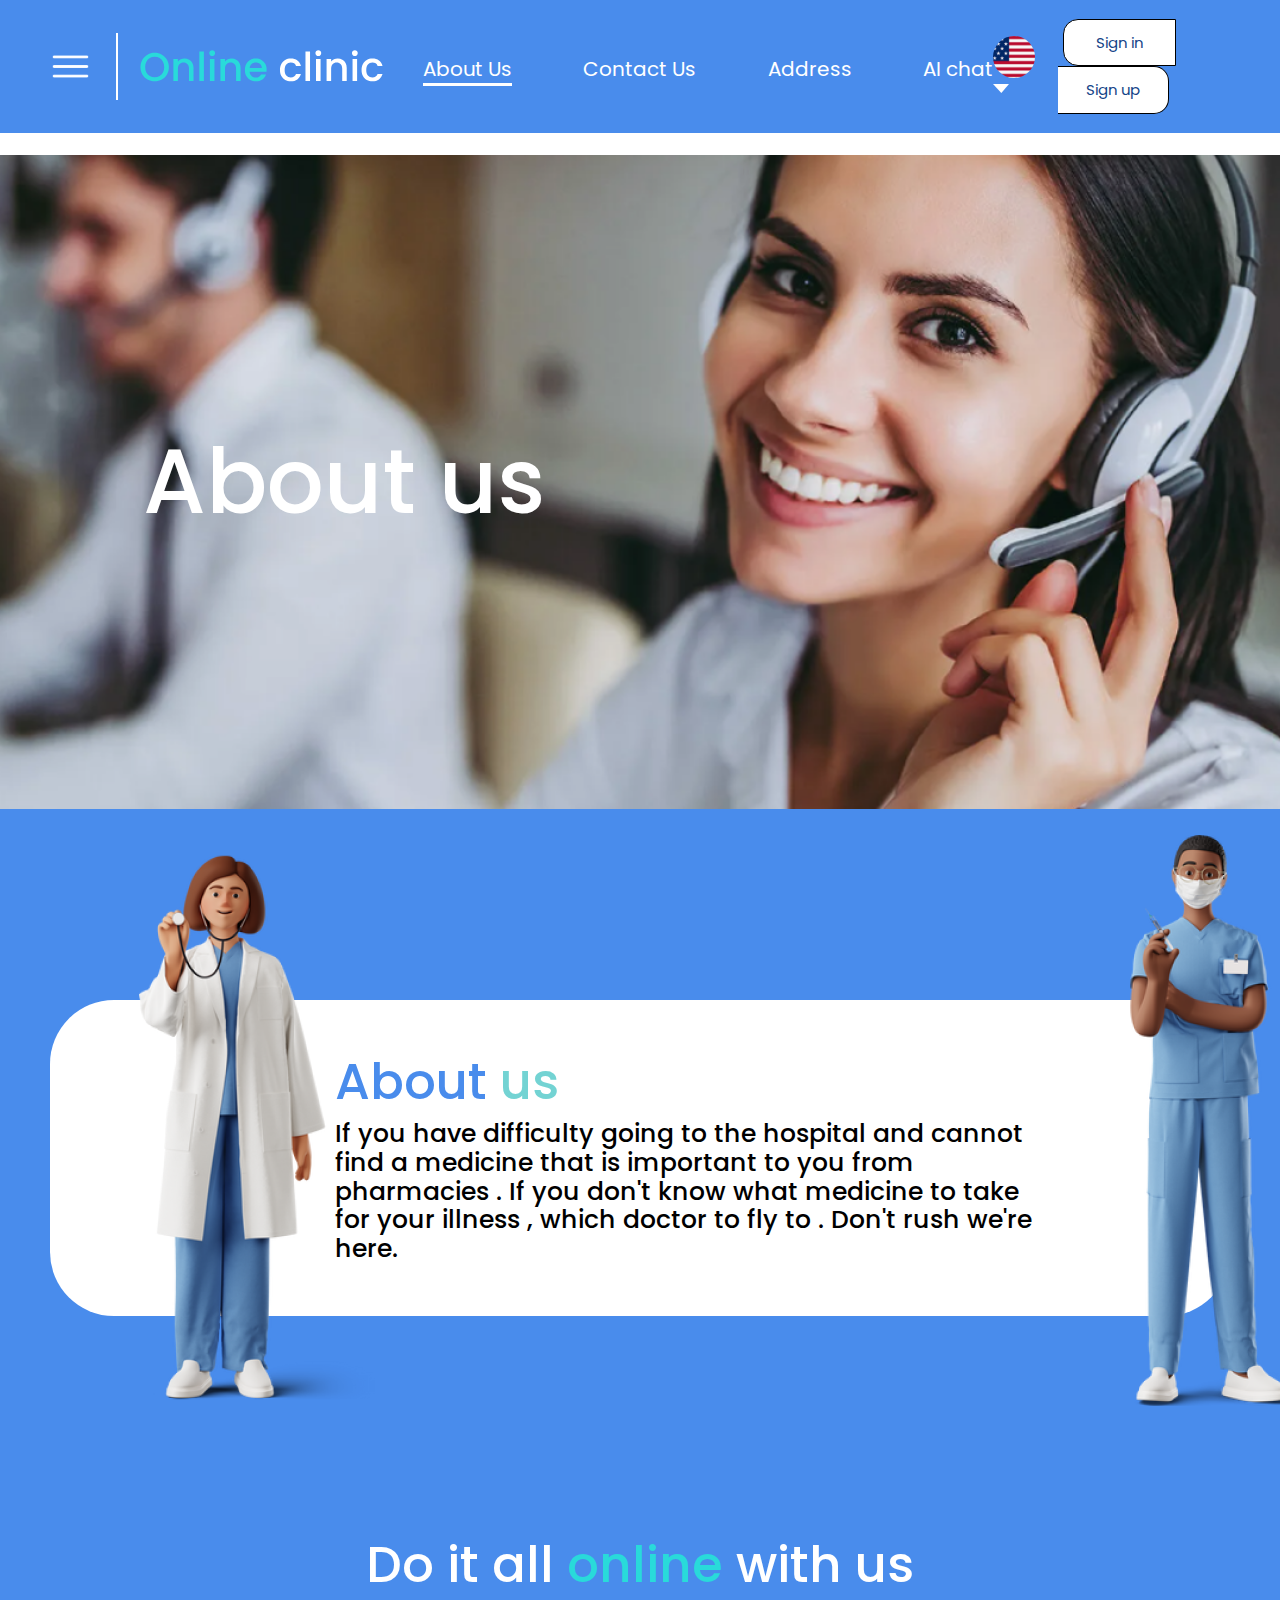
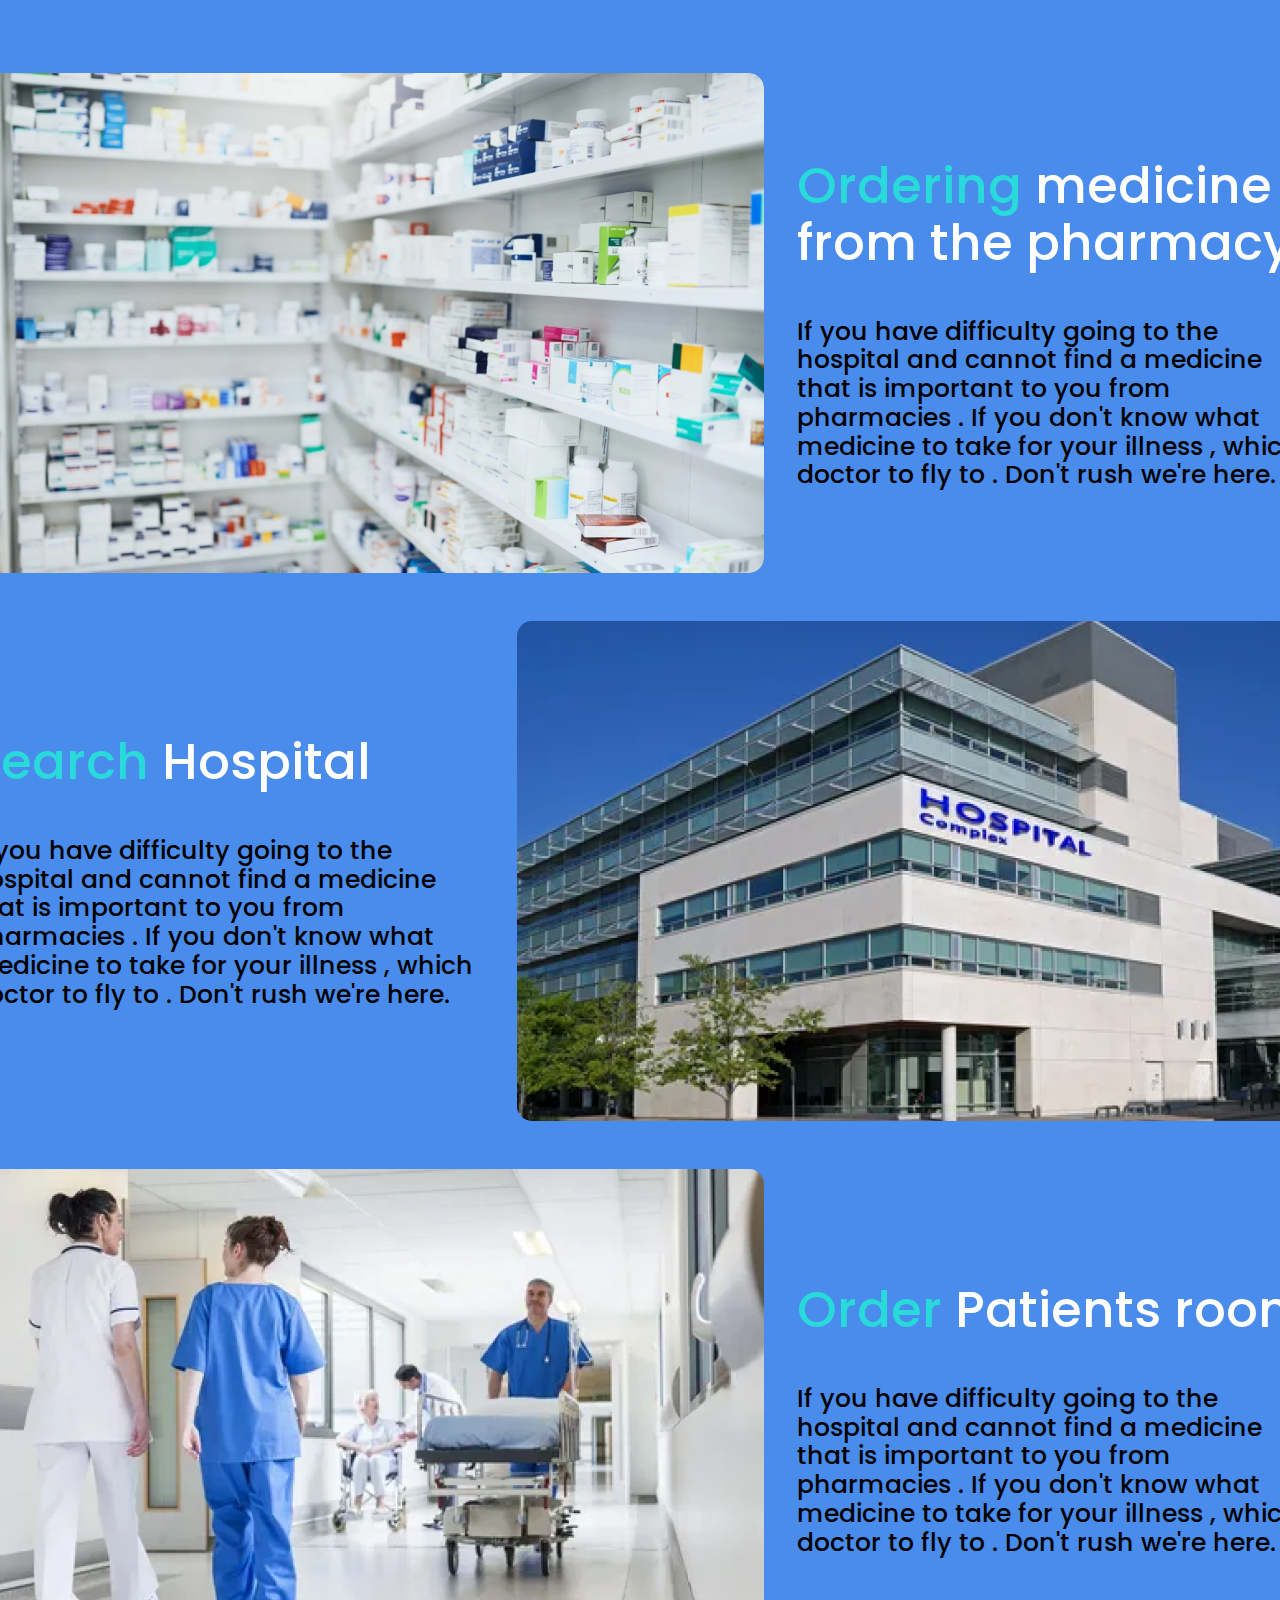
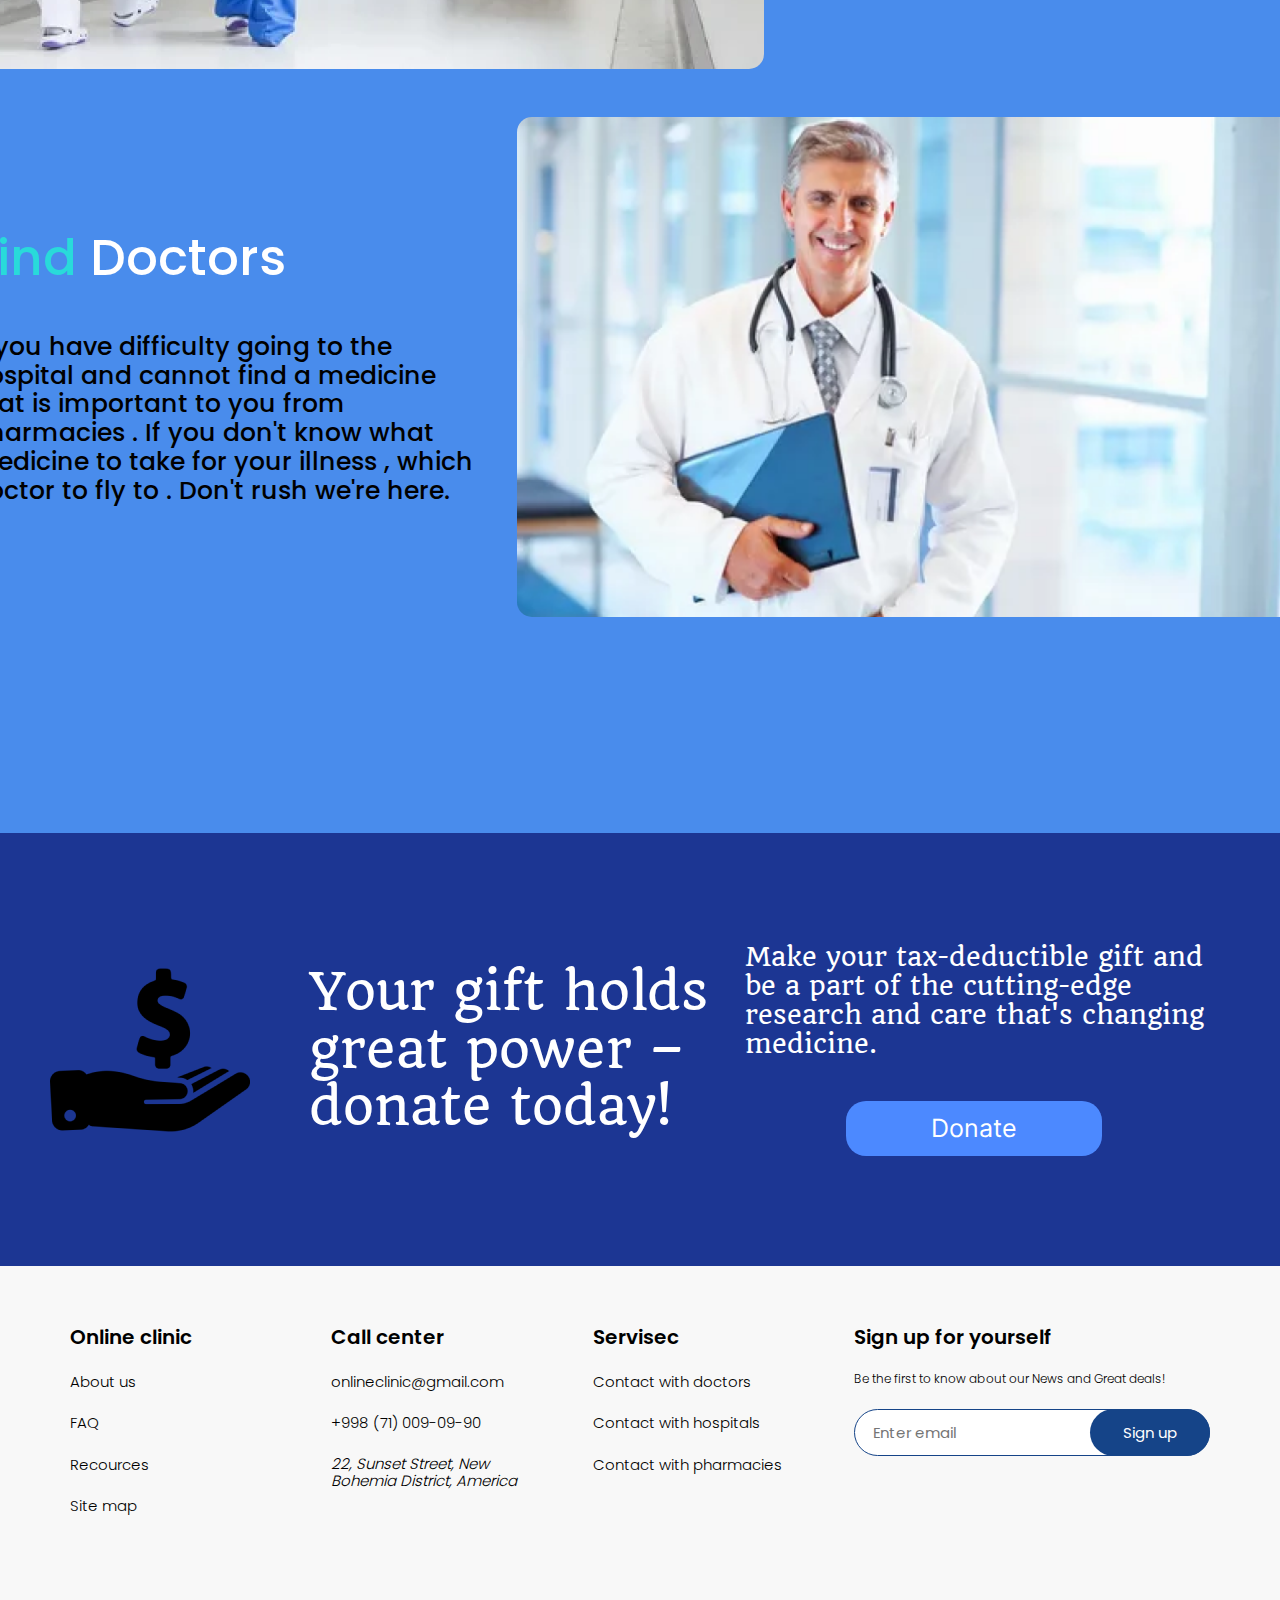
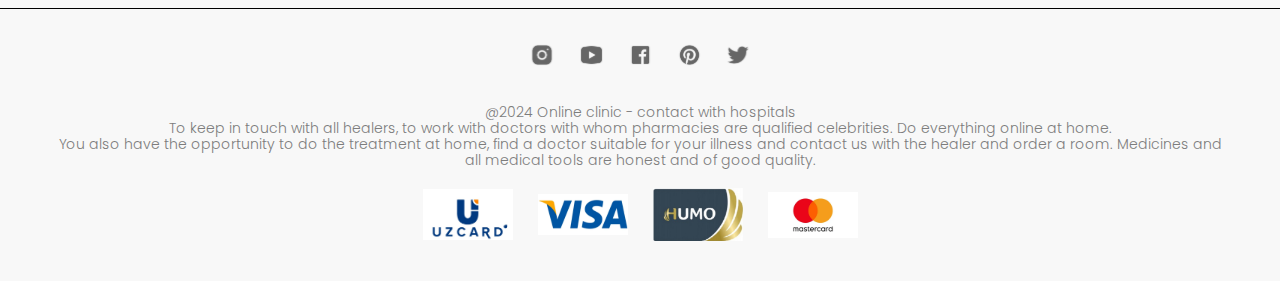
<file: about-us.html>
<!DOCTYPE html>
<html lang="en">

<head>
    <meta charset="UTF-8">
    <meta name="viewport" content="width=device-width, initial-scale=1.0">
    <title>Online Clinic</title>
    <link rel="stylesheet" href="./main.css">
</head>

<body>
    <header class="site-header">
        <div class="container">
            <div class="site-header__inner">
                <div class="site-header__burger-btn-box">
                    <img class="site-header__burger-btn" src="./images/burder-btn.svg" alt="burger btn">
                </div>
                <a href="./index.html" class="site-header__logo-link">
                    <img src="./images/Online-clinic.svg" alt="site logo image" class="site-header__logo-img">
                </a>

                <ul class="site-header__list">
                    <li class="site-header__item">
                        <a href="./about-us.html" class="site-header__item-link1"
                            style="border-bottom: 3px solid #fff;">
                            About Us
                        </a>
                    </li>
                    <li class="site-header__item">
                        <a href="./contact.html" class="site-header__item-link2">
                            Contact Us
                        </a>
                    </li>
                    <li class="site-header__item">
                        <a href="./address.html" class="site-header__item-link3">
                            Address
                        </a>
                    </li>
                    <li class="site-header__item">
                        <a href="#" class="site-header__item-link4">
                            AI chat
                        </a>
                    </li>
                </ul>

                <div class="site-header__main">
                    <div class="site-header__language-box">
                        <div class="site-header__language-subitem">
                            <img width="42" height="42" class="site-header__language-subitem-logo"
                                src="./images/usa-logo.svg" alt="usa-logo">
                            <img width="16" height="9" src="./images/vector-down.svg" alt="vector-down"
                                class="site-header__language-subitem-img">
                        </div>
                    </div>
                    <div class="site-header__form-box">
                        <a href="./sign-in.html" class="site-header__form-box-sign">
                            <button class="btn-sign">Sign in</button>
                        </a>
                        <a href="./sign-in.html" class="site-header__form-box-log">
                            <button class="btn-log">Sign up</button>
                        </a>
                    </div>
                </div>
            </div>
        </div>
    </header>

    <main>
        <section class="about-hero">
            <div class="container about-hero-container">
                <div class="about-hero__inner">
                    <h1 class="about-hero__inner-heading">About us</h1>
                </div>
            </div>
        </section>

        <section class="about-us">
            <div class="container">
                <div class="about-us__inner">
                    <h2 class="about-us__inner-heading">About <span class="about-us__inner-span">us</span></h2>
                    <p class="about-us__inner-text">If you have difficulty going to the hospital and cannot find a
                        medicine that is important to you from pharmacies . If you don't know what medicine to take for
                        your illness , which doctor to fly to . Don't rush we're here.</p>
                </div>
            </div>
        </section>

        <section class="us">
            <div class="container">
                <div class="us__inner">
                    <h2 class="us__inner-heading">Do it all <span class="us__inner-span">online</span> with us</h2>
                    <ul class="us__inner-list">
                        <li class="us__inner-item">
                            <img src="./images/pharmasy.png" alt="pharmacy" class="us__inner-item-img">
                            <div class="us__inner-item-title-box">
                                <h3 class="us__inner-item-title-box-heading">
                                    <span class="us__inner-item-title-box-span">Ordering</span> medicine from the
                                    pharmacy
                                </h3>
                                <p class="us__inner-item-title-box-text">
                                    If you have difficulty going to the hospital and cannot find a medicine that is
                                    important to you from pharmacies . If you don't know what medicine to take for your
                                    illness , which doctor to fly to . Don't rush we're here.
                                </p>
                            </div>
                        </li>
                        <li class="us__inner-item">
                            <img src="./images/hospital.png" alt="hospital" class="us__inner-item-img">
                            <div class="us__inner-item-title-box">
                                <h3 class="us__inner-item-title-box-heading">
                                    <span class="us__inner-item-title-box-span">Search</span> Hospital
                                </h3>
                                <p class="us__inner-item-title-box-text">
                                    If you have difficulty going to the hospital and cannot find a medicine that is
                                    important to you from pharmacies . If you don't know what medicine to take for your
                                    illness , which doctor to fly to . Don't rush we're here.
                                </p>
                            </div>
                        </li>
                        <li class="us__inner-item">
                            <img src="./images/sick.png" alt="sick" class="us__inner-item-img">
                            <div class="us__inner-item-title-box">
                                <h3 class="us__inner-item-title-box-heading">
                                    <span class="us__inner-item-title-box-span">Order</span> Patients room
                                </h3>
                                <p class="us__inner-item-title-box-text">
                                    If you have difficulty going to the hospital and cannot find a medicine that is
                                    important to you from pharmacies . If you don't know what medicine to take for your
                                    illness , which doctor to fly to . Don't rush we're here.
                                </p>
                            </div>
                        </li>
                        <li class="us__inner-item">
                            <img src="./images/find-doctor.png" alt="Doctor" class="us__inner-item-img">
                            <div class="us__inner-item-title-box">
                                <h3 class="us__inner-item-title-box-heading">
                                    <span class="us__inner-item-title-box-span">Find</span> Doctors
                                </h3>
                                <p class="us__inner-item-title-box-text">
                                    If you have difficulty going to the hospital and cannot find a medicine that is
                                    important to you from pharmacies . If you don't know what medicine to take for your
                                    illness , which doctor to fly to . Don't rush we're here.
                                </p>
                            </div>
                        </li>
                    </ul>
                </div>
            </div>
        </section>

        <!-- <section class="how-work">
            <div class="container">
                <div class="how-work-inner">
                    <h2 class="how-work__inner-heading">How do we work?</h2>
                </div>
            </div>
        </section> -->

        <section class="medicine-donate">
            <div class="container">
                <div class="medicine-donate_inner">
                    <img src="./images/donate-money.png" alt="donate" class="medicine-donate_inner-img">
                    <h2 class="medicine-donate_inner_title">Your gift holds great power – donate today!</h2>
                    <div class="medicine-donate_inner-div">
                        <p class="medicine-donate_inenr-text">Make your tax-deductible gift and be a part of the
                            cutting-edge
                            research and care that's changing medicine.</p>
                        <button class="medicine-donate_inner_button">Donate</button>
                    </div>
                </div>
            </div>
        </section>
    </main>

    <footer>
        <div style="border-bottom: 1px solid #000;">
            <div class="container">
                <div class="footer-inner">
                    <div class="footer-section">
                        <h3>Online clinic</h3>
                        <ul>
                            <li><a href="#">About us</a></li>
                            <li><a href="#">FAQ</a></li>
                            <li><a href="#">Recources</a></li>
                            <li><a href="#">Site map</a></li>
                        </ul>
                    </div>
                    <div class="footer-section">
                        <h3>Call center</h3>
                        <ul>
                            <li><a href="mailto:onlineclinic@gmail.com">onlineclinic@gmail.com</a></li>
                            <li><a href="tel:+998710090990">+998 (71) 009-09-90</a></li>
                            <li>
                                <address class="footer-address">22, Sunset Street, New Bohemia District, America
                                </address>
                            </li>
                        </ul>
                    </div>
                    <div class="footer-section">
                        <h3>Servisec</h3>
                        <ul>
                            <li><a href="#">Contact with doctors</a></li>
                            <li><a href="#">Contact with hospitals</a></li>
                            <li><a href="#">Contact with pharmacies</a></li>
                        </ul>
                    </div>
                    <div class="footer-section">
                        <h3>Sign up for yourself</h3>
                        <p>Be the first to know about our News and Great deals!</p>
                        <form class="signup-form">
                            <input type="email" placeholder="Enter email" class="signup-input">
                            <button type="submit" class="signup-button">Sign up</button>
                        </form>
                    </div>
                </div>
            </div>
        </div>
        <div class="container">
            <div class="footer-bottom">
                <div class="footer-social">
                    <a href="#"><img src="images/icons/instagram.svg" alt="Instagram"></a>
                    <a href="#"><img src="images/icons/youtube.svg" alt="YouTube"></a>
                    <a href="#"><img src="images/icons/facebook.svg" alt="Facebook"></a>
                    <a href="#"><img src="images/icons/pinterest.svg" alt="Pinterest"></a>
                    <a href="#"><img src="images/icons/twiter.svg" alt="Twitter"></a>
                </div>
                <p>@2024 Online clinic - contact with hospitals</p>
                <p>
                    To keep in touch with all healers, to work with doctors with whom pharmacies are qualified
                    celebrities. Do everything online at home.<br>
                    You also have the opportunity to do the treatment at home, find a doctor suitable for your illness
                    and contact us with the healer and order a room.
                    Medicines and all medical tools are honest and of good quality.
                </p>
                <div class="footer-payment">
                    <img src="images/icons/uzcard.png" alt="Uzcard">
                    <img src="images/icons/visa.svg" alt="Visa">
                    <img src="images/icons/humo.png" alt="Humo">
                    <img src="images/icons/mastercard.svg" alt="MasterCard">
                </div>
            </div>
        </div>

    </footer>
    <script src="./app.js"></script>
</body>

</html>
</file>
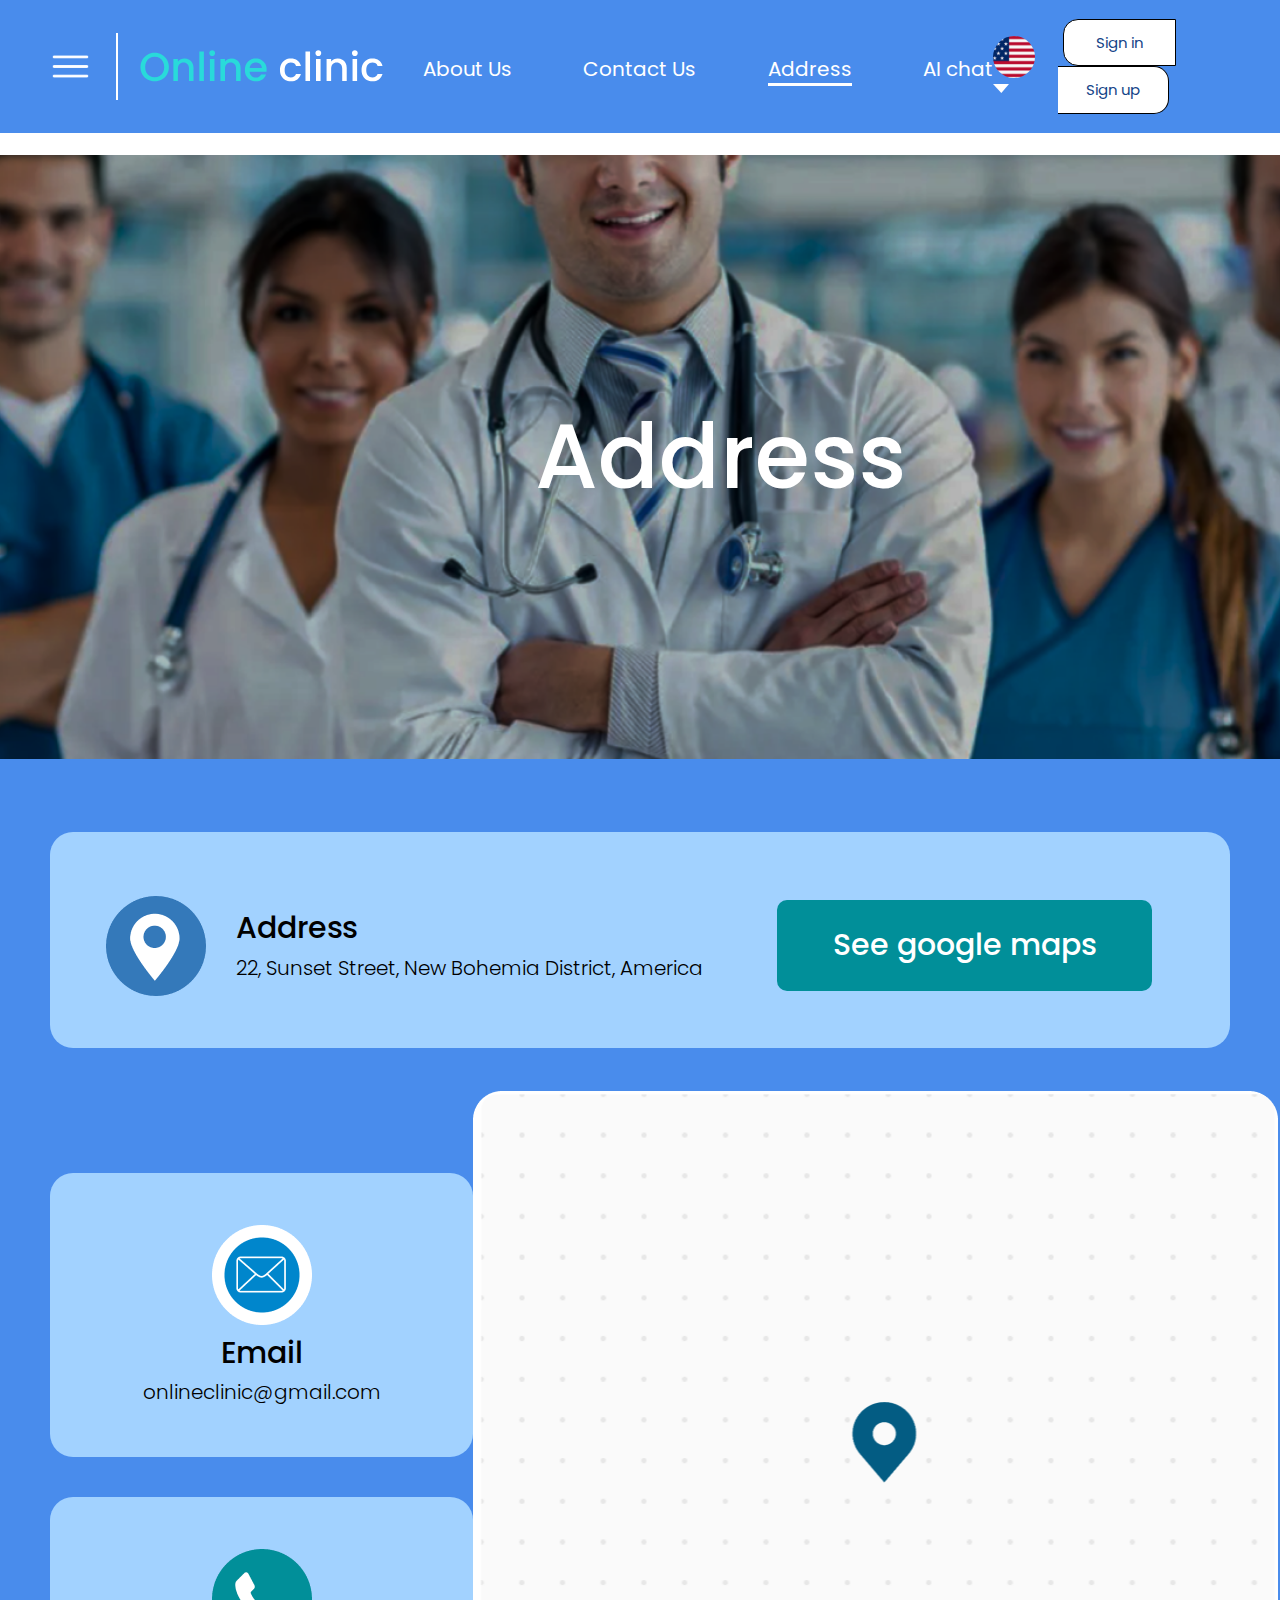
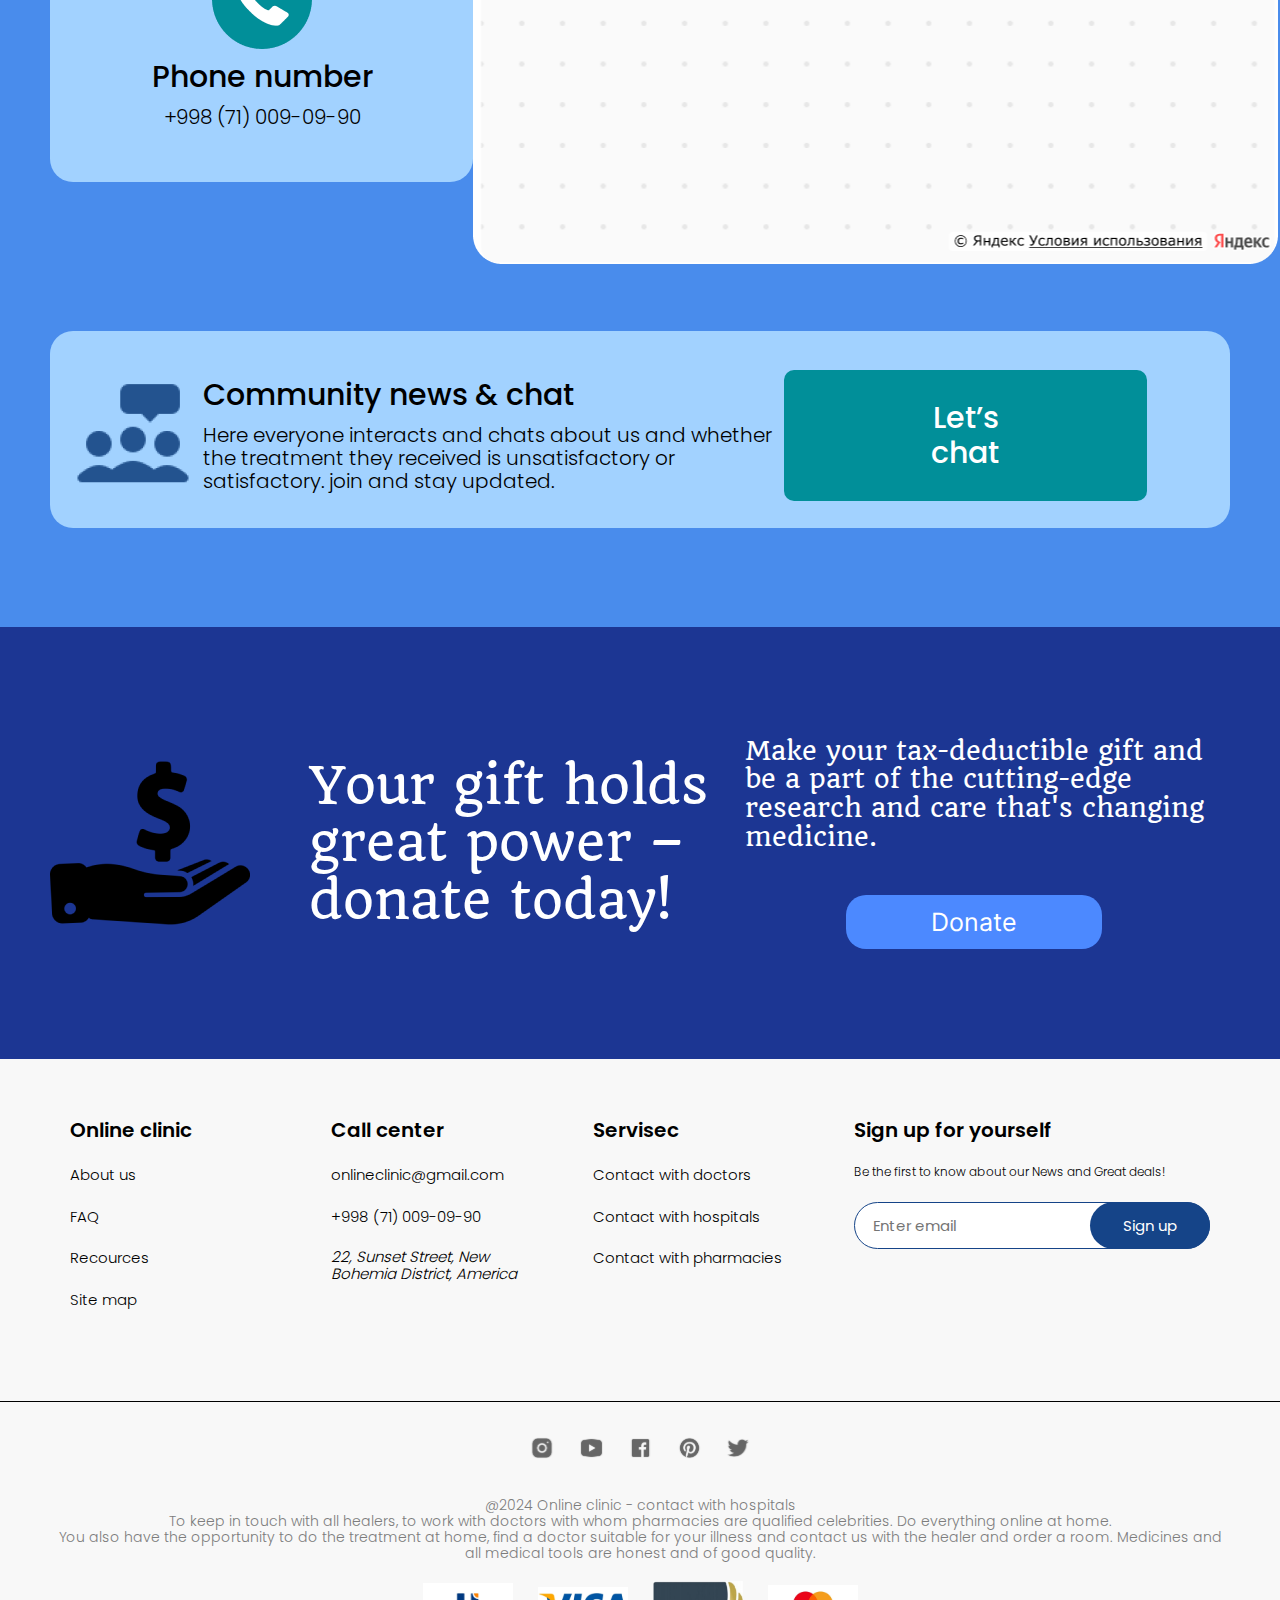
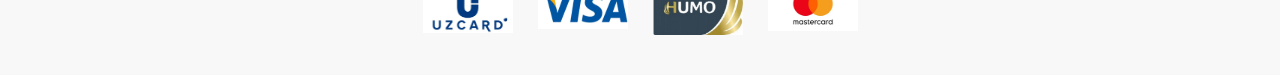
<file: address.html>
<!DOCTYPE html>
<html lang="en">

<head>
    <meta charset="UTF-8">
    <meta name="viewport" content="width=device-width, initial-scale=1.0">
    <title>Online Clinic</title>
    <link rel="stylesheet" href="./main.css">
</head>

<body>
    <header class="site-header">
        <div class="container">
            <div class="site-header__inner">
                <div class="site-header__burger-btn-box">
                    <img class="site-header__burger-btn" src="./images/burder-btn.svg" alt="burger btn">
                </div>
                <a href="./index.html" class="site-header__logo-link">
                    <img src="./images/Online-clinic.svg" alt="site logo image" class="site-header__logo-img">
                </a>

                <ul class="site-header__list">
                    <li class="site-header__item">
                        <a href="./about-us.html" class="site-header__item-link1">
                            About Us
                        </a>
                    </li>
                    <li class="site-header__item">
                        <a href="./contact.html" class="site-header__item-link2">
                            Contact Us
                        </a>
                    </li>
                    <li class="site-header__item">
                        <a href="./address.html" class="site-header__item-link3" style="border-bottom: 3px solid #fff;">
                            Address
                        </a>
                    </li>
                    <li class="site-header__item">
                        <a href="#" class="site-header__item-link4">
                            AI chat
                        </a>
                    </li>
                </ul>

                <div class="site-header__main">
                    <div class="site-header__language-box">
                        <div class="site-header__language-subitem">
                            <img width="42" height="42" class="site-header__language-subitem-logo"
                                src="./images/usa-logo.svg" alt="usa-logo">
                            <img width="16" height="9" src="./images/vector-down.svg" alt="vector-down"
                                class="site-header__language-subitem-img">
                        </div>
                    </div>
                    <div class="site-header__form-box">
                        <a href="./sign-in.html" class="site-header__form-box-sign">
                            <button class="btn-sign">Sign in</button>
                        </a>
                        <a href="./sign-in.html" class="site-header__form-box-log">
                            <button class="btn-log">Sign up</button>
                        </a>
                    </div>
                </div>
            </div>
        </div>
    </header>

    <main>
        <section class="address-hero">
            <div class="container address-hero-container">
                <div class="address-hero__inner">
                    <h1 class="address-hero__inner-heading">Address</h1>
                </div>
            </div>
        </section>
        <section class="address-location">
            <div class="container">
                <div class="address-location__inner">
                    <div class="address-location__inner-box">
                        <img src="./images/address-contact.png" alt="img" class="address-location__inner-box-img">
                        <div class="address-location__inner-title-box">
                            <h3 class="address-location__inner-title-box-title">Address</h3>
                            <p class="address-location__inner-title-box-text">22, Sunset Street, New Bohemia District,
                                America</p>
                        </div>
                        <button class="address-location__inner-title-box-btn">See google maps</button>
                    </div>
                    <div class="address-location__inner-center-box">
                        <div class="address-location__inner-center-box-left">
                            <a href="#" class="address-location__inner-center-box-left-link">
                                <img src="./images/sms-contact.png" alt="email-img" class="address-location__inner-center-box-left-img">
                                <h3 class="address-location__inner-center-box-left-title">Email</h3>
                                <span class="address-location__inner-center-box-left-text">onlineclinic@gmail.com</span>
                            </a>
                            <a href="#" class="address-location__inner-center-box-left-link">
                                <img src="./images/tel-contact.png" alt="phone-img" class="address-location__inner-center-box-left-img">
                                <h3 class="address-location__inner-center-box-left-title">Phone number</h3>
                                <span class="address-location__inner-center-box-left-text">+998 (71) 009-09-90</span>
                            </a>
                        </div>
                        <div class="address-location__inner-center-box-right">
                            <a href="#" class="address-location__inner-center-box-right-link">
                                <img width="805" height="773" src="./images/lovation.png" alt="location"
                                    class="address-location__inner-center-box-right-img">
                            </a>
                        </div>
                    </div>  
                    <div class="contact-hero_inner-comminity">
                        <img src="./images/People-Working-Together.png" alt="img" class="address-imgg">
                        <div class="comminity-divs">
                            <h3 class="address-titlee">Community news & chat</h3>
                            <p class="address-textt">Here everyone interacts and chats about us and whether the
                                treatment they received is unsatisfactory or satisfactory. join and stay updated.</p>
                        </div>
                        <button class="comminity-btn">Let’s chat</button>
                    </div>
                </div>
            </div>
        </section>
        <section class="medicine-donate">
            <div class="container">
                <div class="medicine-donate_inner">
                    <img src="./images/donate-money.png" alt="donate" class="medicine-donate_inner-img">
                    <h2 class="medicine-donate_inner_title">Your gift holds great power – donate today!</h2>
                    <div class="medicine-donate_inner-div">
                        <p class="medicine-donate_inenr-text">Make your tax-deductible gift and be a part of the
                            cutting-edge
                            research and care that's changing medicine.</p>
                        <button class="medicine-donate_inner_button">Donate</button>
                    </div>
                </div>
            </div>
        </section>
    </main>

    <footer>
        <div style="border-bottom: 1px solid #000;">
            <div class="container">
                <div class="footer-inner">
                    <div class="footer-section">
                        <h3>Online clinic</h3>
                        <ul>
                            <li><a href="#">About us</a></li>
                            <li><a href="#">FAQ</a></li>
                            <li><a href="#">Recources</a></li>
                            <li><a href="#">Site map</a></li>
                        </ul>
                    </div>
                    <div class="footer-section">
                        <h3>Call center</h3>
                        <ul>
                            <li><a href="mailto:onlineclinic@gmail.com">onlineclinic@gmail.com</a></li>
                            <li><a href="tel:+998710090990">+998 (71) 009-09-90</a></li>
                            <li>
                                <address class="footer-address">22, Sunset Street, New Bohemia District, America
                                </address>
                            </li>
                        </ul>
                    </div>
                    <div class="footer-section">
                        <h3>Servisec</h3>
                        <ul>
                            <li><a href="#">Contact with doctors</a></li>
                            <li><a href="#">Contact with hospitals</a></li>
                            <li><a href="#">Contact with pharmacies</a></li>
                        </ul>
                    </div>
                    <div class="footer-section">
                        <h3>Sign up for yourself</h3>
                        <p>Be the first to know about our News and Great deals!</p>
                        <form class="signup-form">
                            <input type="email" placeholder="Enter email" class="signup-input">
                            <button type="submit" class="signup-button">Sign up</button>
                        </form>
                    </div>
                </div>
            </div>
        </div>
        <div class="container">
            <div class="footer-bottom">
                <div class="footer-social">
                    <a href="#"><img src="images/icons/instagram.svg" alt="Instagram"></a>
                    <a href="#"><img src="images/icons/youtube.svg" alt="YouTube"></a>
                    <a href="#"><img src="images/icons/facebook.svg" alt="Facebook"></a>
                    <a href="#"><img src="images/icons/pinterest.svg" alt="Pinterest"></a>
                    <a href="#"><img src="images/icons/twiter.svg" alt="Twitter"></a>
                </div>
                <p>@2024 Online clinic - contact with hospitals</p>
                <p>
                    To keep in touch with all healers, to work with doctors with whom pharmacies are qualified
                    celebrities. Do everything online at home.<br>
                    You also have the opportunity to do the treatment at home, find a doctor suitable for your illness
                    and contact us with the healer and order a room.
                    Medicines and all medical tools are honest and of good quality.
                </p>
                <div class="footer-payment">
                    <img src="images/icons/uzcard.png" alt="Uzcard">
                    <img src="images/icons/visa.svg" alt="Visa">
                    <img src="images/icons/humo.png" alt="Humo">
                    <img src="images/icons/mastercard.svg" alt="MasterCard">
                </div>
            </div>
        </div>
    </footer>
    <script src="./app.js"></script>
</body>

</html>
</file>
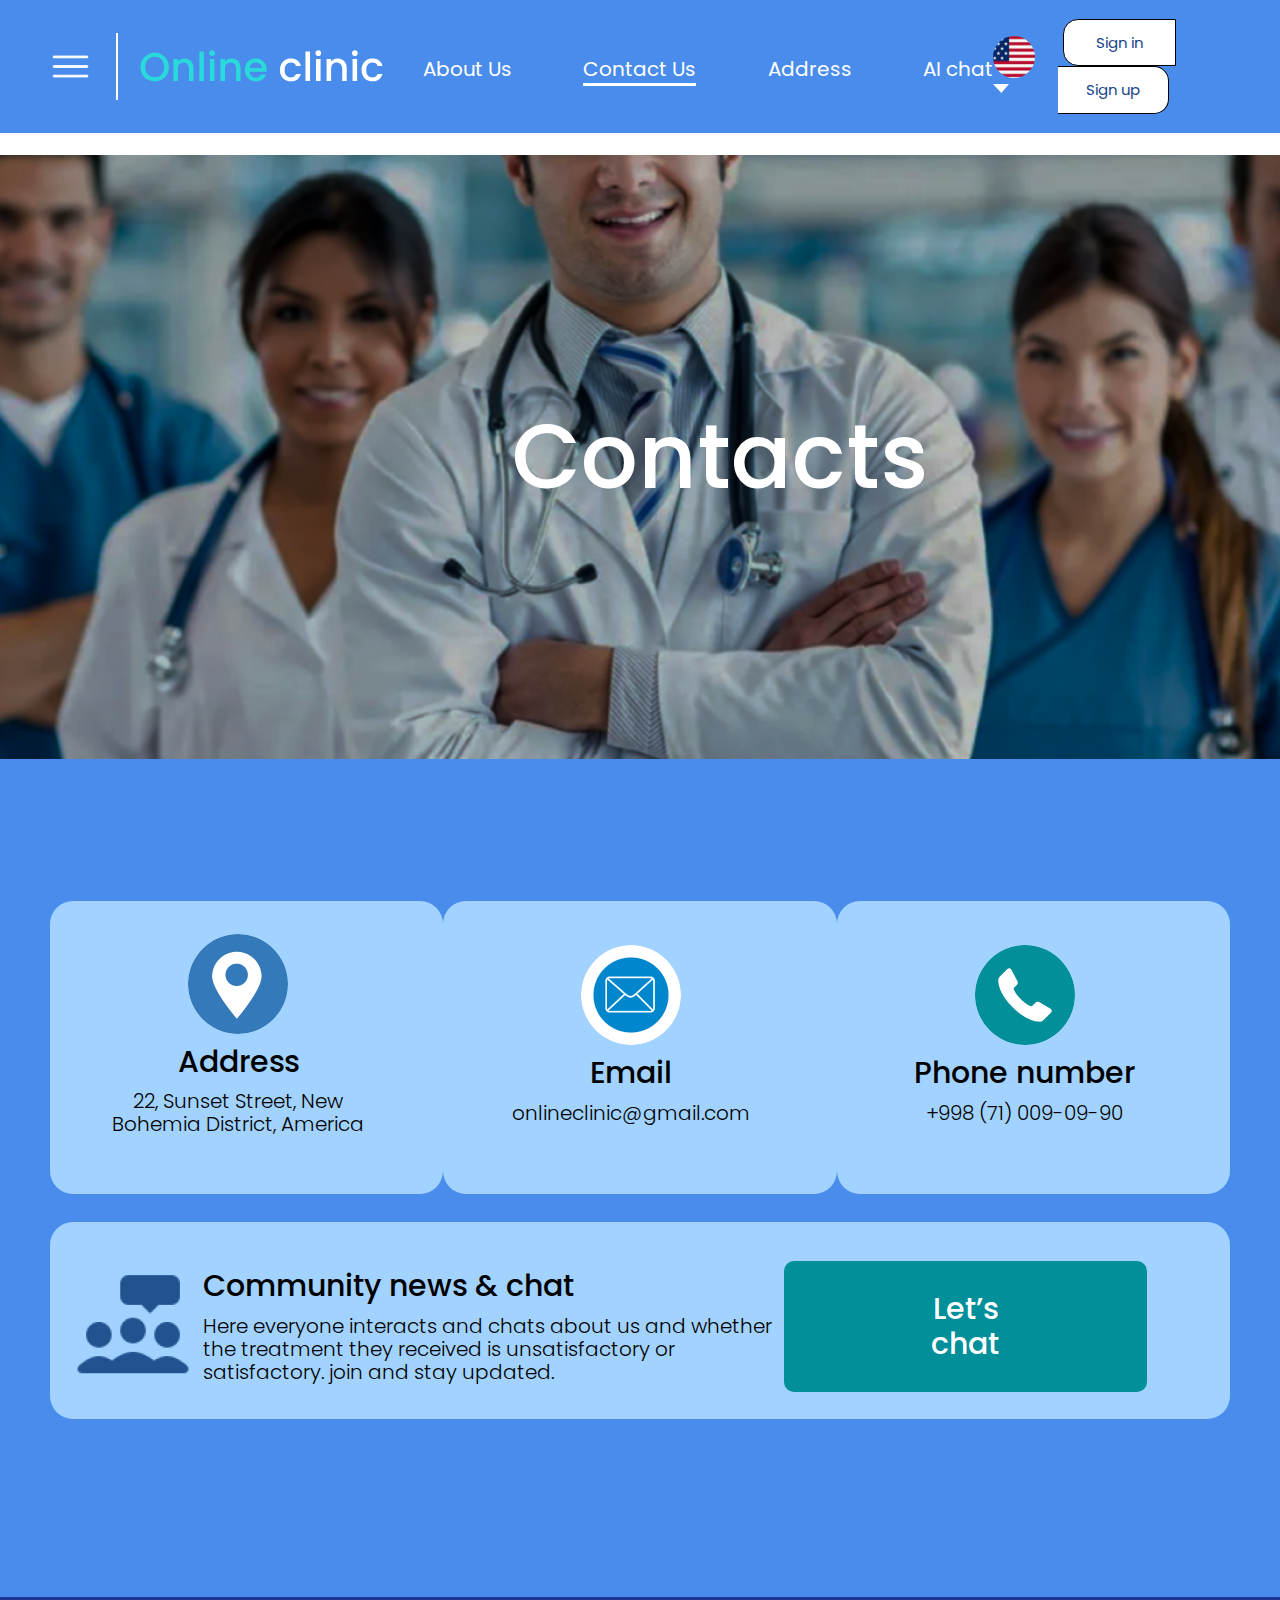
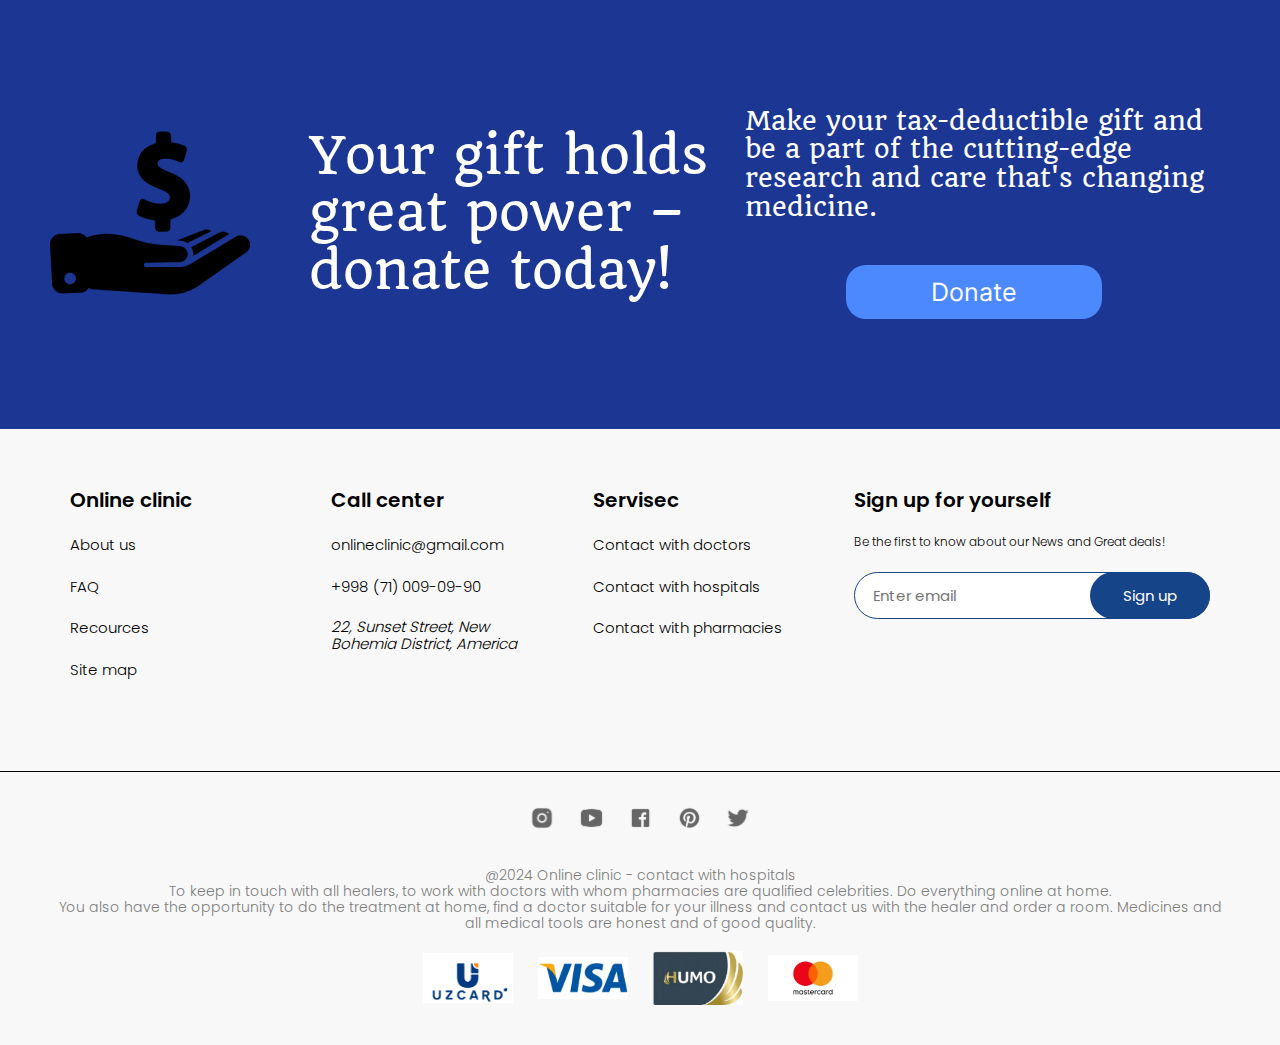
<file: contact.html>
<!DOCTYPE html>
<html lang="en">

<head>
    <meta charset="UTF-8">
    <meta name="viewport" content="width=device-width, initial-scale=1.0">
    <title>Online Clinic</title>
    <link rel="stylesheet" href="./main.css">
</head>

<body>
    <header class="site-header">
        <div class="container">
            <div class="site-header__inner">
                <div class="site-header__burger-btn-box">
                    <img class="site-header__burger-btn" src="./images/burder-btn.svg" alt="burger btn">
                </div>
                <a href="./index.html" class="site-header__logo-link">
                    <img src="./images/Online-clinic.svg" alt="site logo image" class="site-header__logo-img">
                </a>

                <ul class="site-header__list">
                    <li class="site-header__item">
                        <a href="./about-us.html" class="site-header__item-link1">
                            About Us
                        </a>
                    </li>
                    <li class="site-header__item">
                        <a href="./contact.html" class="site-header__item-link2" style="border-bottom: 3px solid #fff;">
                            Contact Us
                        </a>
                    </li>
                    <li class="site-header__item">
                        <a href="./address.html" class="site-header__item-link3">
                            Address
                        </a>
                    </li>
                    <li class="site-header__item">
                        <a href="#" class="site-header__item-link4">
                            AI chat
                        </a>
                    </li>
                </ul>

                <div class="site-header__main">
                    <div class="site-header__language-box">
                        <div class="site-header__language-subitem">
                            <img width="42" height="42" class="site-header__language-subitem-logo"
                                src="./images/usa-logo.svg" alt="usa-logo">
                            <img width="16" height="9" src="./images/vector-down.svg" alt="vector-down"
                                class="site-header__language-subitem-img">
                        </div>
                    </div>
                    <div class="site-header__form-box">
                        <a href="./sign-in.html" class="site-header__form-box-sign">
                            <button class="btn-sign">Sign in</button>
                        </a>
                        <a href="./sign-in.html" class="site-header__form-box-log">
                            <button class="btn-log">Sign up</button>
                        </a>
                    </div>
                </div>
            </div>
        </div>
    </header>

    <main>
        <section class="contact-hero">
            <div class="container contact-hero-container">
                <div class="contact-hero__inner">
                    <h1 class="contact-hero__inner-heading">Contacts</h1>
                </div>
            </div>
        </section>
        <section class="contacts-hero">
            <div class="container">
                <div class="contacts-hero_inner">
                    <div class="contact-hero_inner-divs">
                        <a href="#" class="contact-hero_inner-divs-address">
                            <img src="./images/address-contact.png" alt="address-img" class="address-img">
                            <h3 class="address-title">Address</h3>
                            <span class="address-text">22, Sunset Street, New Bohemia District, America</span>
                        </a>
                        <a href="#" class="contact-hero_inner-divs-address">
                            <img src="./images/sms-contact.png" alt="email-img" class="address-img">
                            <h3 class="address-title">Email</h3>
                            <span class="address-text">onlineclinic@gmail.com</span>
                        </a>
                        <a href="#" class="contact-hero_inner-divs-address">
                            <img src="./images/tel-contact.png" alt="phone-img" class="address-img">
                            <h3 class="address-title">Phone number</h3>
                            <span class="address-text">+998 (71) 009-09-90</span>
                        </a>
                    </div>
                </div>
                <div class="contact-hero_inner-comminity">
                    <img src="./images/People-Working-Together.png" alt="img" class="address-imgg">
                    <div class="comminity-divs">
                        <h3 class="address-titlee">Community news & chat</h3>
                        <p class="address-textt">Here everyone interacts and chats about us and whether the
                            treatment they received is unsatisfactory or satisfactory. join and stay updated.</p>
                    </div>
                    <button class="comminity-btn">Let’s chat</button>
                </div>
            </div>
        </section>
        <section class="medicine-donate">
            <div class="container">
                <div class="medicine-donate_inner">
                    <img src="./images/donate-money.png" alt="donate" class="medicine-donate_inner-img">
                    <h2 class="medicine-donate_inner_title">Your gift holds great power – donate today!</h2>
                    <div class="medicine-donate_inner-div">
                        <p class="medicine-donate_inenr-text">Make your tax-deductible gift and be a part of the
                            cutting-edge
                            research and care that's changing medicine.</p>
                        <button class="medicine-donate_inner_button">Donate</button>
                    </div>
                </div>
            </div>
        </section>
    </main>

    <footer>
        <div style="border-bottom: 1px solid #000;">
            <div class="container">
                <div class="footer-inner">
                    <div class="footer-section">
                        <h3>Online clinic</h3>
                        <ul>
                            <li><a href="#">About us</a></li>
                            <li><a href="#">FAQ</a></li>
                            <li><a href="#">Recources</a></li>
                            <li><a href="#">Site map</a></li>
                        </ul>
                    </div>
                    <div class="footer-section">
                        <h3>Call center</h3>
                        <ul>
                            <li><a href="mailto:onlineclinic@gmail.com">onlineclinic@gmail.com</a></li>
                            <li><a href="tel:+998710090990">+998 (71) 009-09-90</a></li>
                            <li>
                                <address class="footer-address">22, Sunset Street, New Bohemia District, America
                                </address>
                            </li>
                        </ul>
                    </div>
                    <div class="footer-section">
                        <h3>Servisec</h3>
                        <ul>
                            <li><a href="#">Contact with doctors</a></li>
                            <li><a href="#">Contact with hospitals</a></li>
                            <li><a href="#">Contact with pharmacies</a></li>
                        </ul>
                    </div>
                    <div class="footer-section">
                        <h3>Sign up for yourself</h3>
                        <p>Be the first to know about our News and Great deals!</p>
                        <form class="signup-form">
                            <input type="email" placeholder="Enter email" class="signup-input">
                            <button type="submit" class="signup-button">Sign up</button>
                        </form>
                    </div>
                </div>
            </div>
        </div>
        <div class="container">
            <div class="footer-bottom">
                <div class="footer-social">
                    <a href="#"><img src="images/icons/instagram.svg" alt="Instagram"></a>
                    <a href="#"><img src="images/icons/youtube.svg" alt="YouTube"></a>
                    <a href="#"><img src="images/icons/facebook.svg" alt="Facebook"></a>
                    <a href="#"><img src="images/icons/pinterest.svg" alt="Pinterest"></a>
                    <a href="#"><img src="images/icons/twiter.svg" alt="Twitter"></a>
                </div>
                <p>@2024 Online clinic - contact with hospitals</p>
                <p>
                    To keep in touch with all healers, to work with doctors with whom pharmacies are qualified
                    celebrities. Do everything online at home.<br>
                    You also have the opportunity to do the treatment at home, find a doctor suitable for your illness
                    and contact us with the healer and order a room.
                    Medicines and all medical tools are honest and of good quality.
                </p>
                <div class="footer-payment">
                    <img src="images/icons/uzcard.png" alt="Uzcard">
                    <img src="images/icons/visa.svg" alt="Visa">
                    <img src="images/icons/humo.png" alt="Humo">
                    <img src="images/icons/mastercard.svg" alt="MasterCard">
                </div>
            </div>
        </div>
    </footer>
    <script src="./app.js"></script>
</body>

</html>
</file>
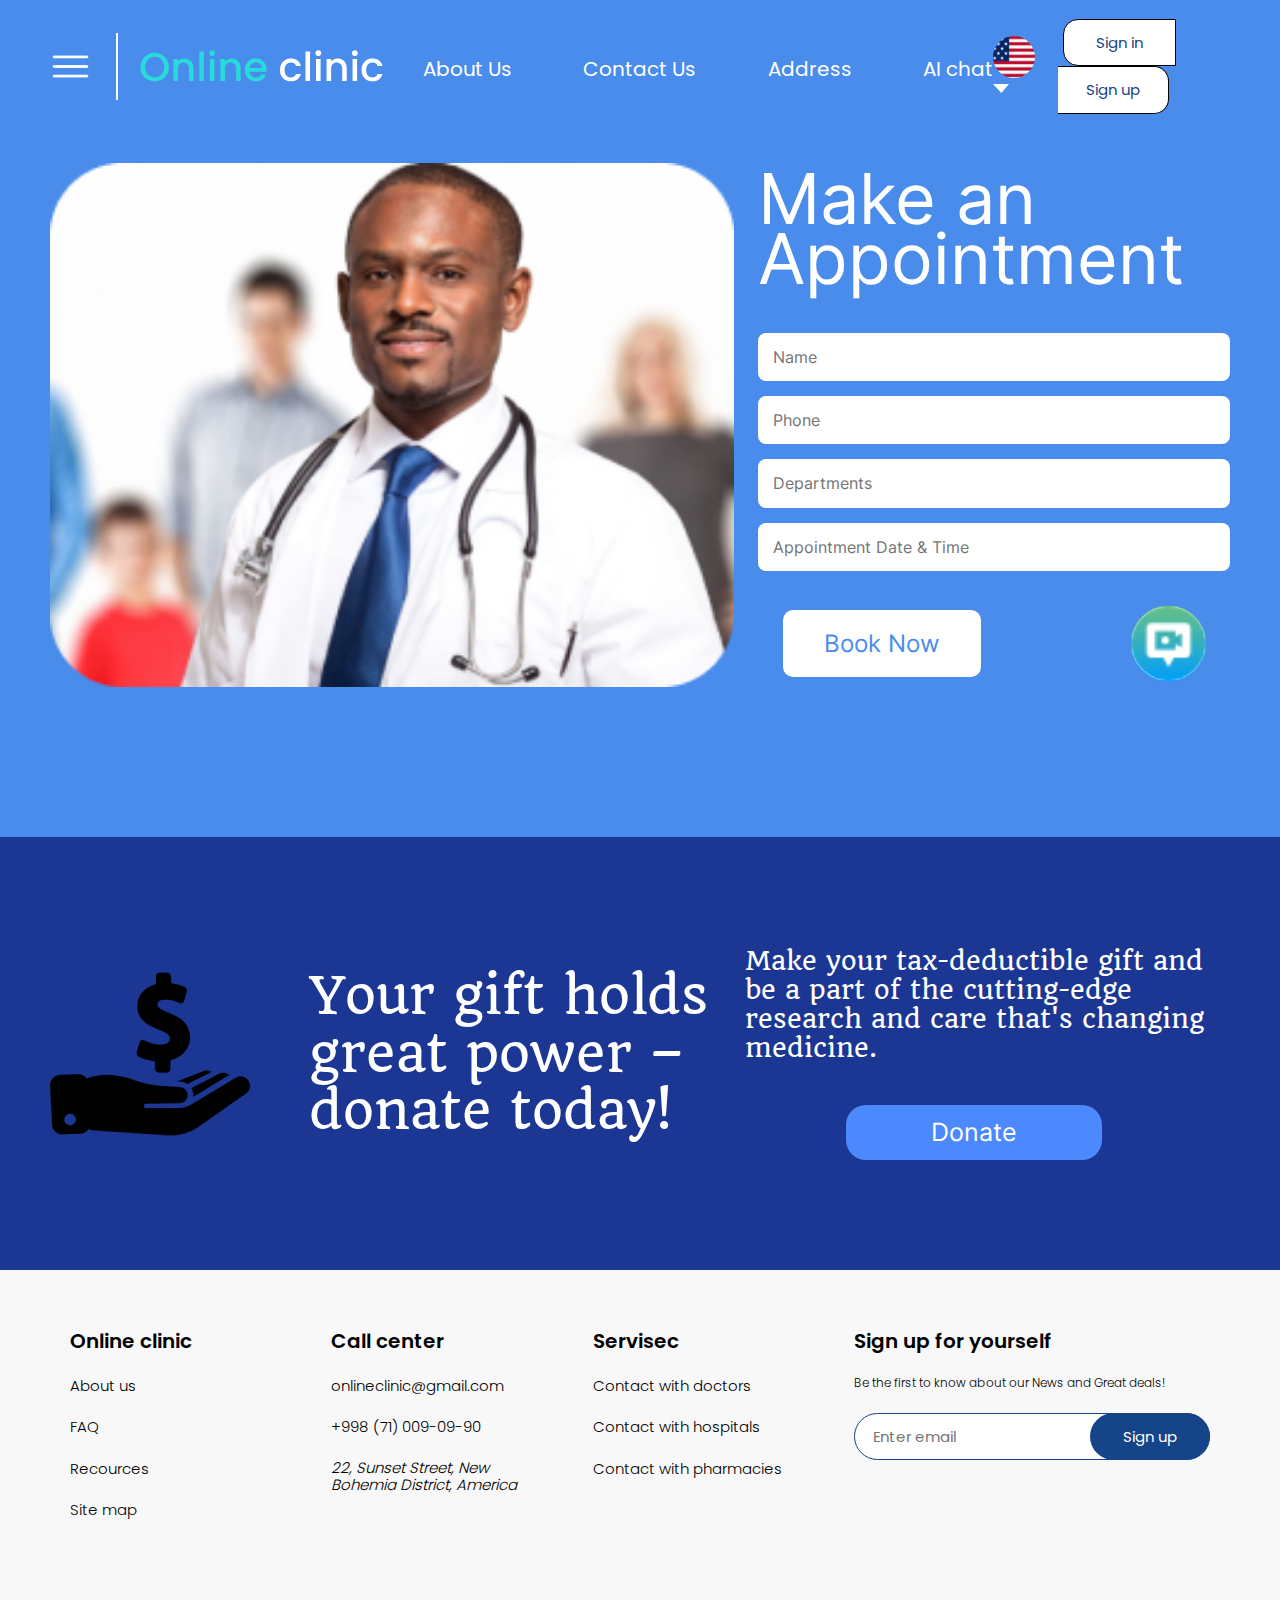
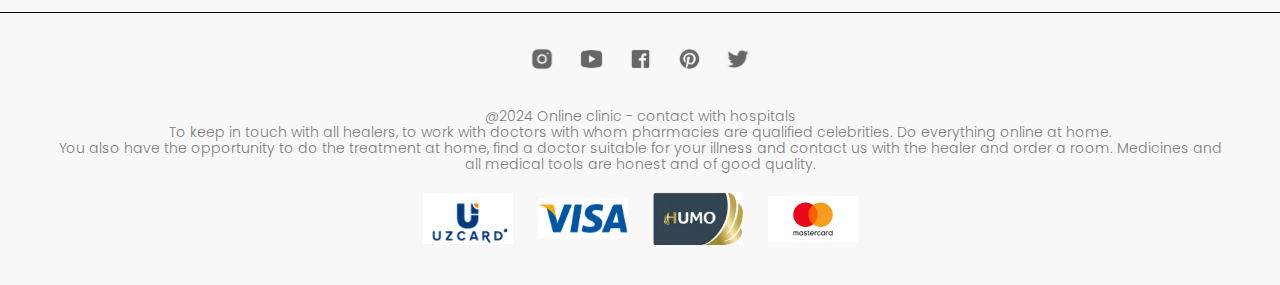
<file: doctor.html>
<!DOCTYPE html>
<html lang="en">

<head>
    <meta charset="UTF-8">
    <meta name="viewport" content="width=device-width, initial-scale=1.0">
    <title>Document</title>
    <link rel="stylesheet" href="./main.css">
</head>

<body>
    <header class="site-header site-header-mb">
        <div class="container">
            <div class="site-header__inner">
                <div class="site-header__burger-btn-box">
                    <img class="site-header__burger-btn" src="./images/burder-btn.svg" alt="burger btn">
                </div>
                <a href="./index.html" class="site-header__logo-link">
                    <img src="./images/Online-clinic.svg" alt="site logo image" class="site-header__logo-img">
                </a>

                <ul class="site-header__list">
                    <li class="site-header__item">
                        <a href="./about-us.html" class="site-header__item-link1">
                            About Us
                        </a>
                    </li>
                    <li class="site-header__item">
                        <a href="./contact.html" class="site-header__item-link2">
                            Contact Us
                        </a>
                    </li>
                    <li class="site-header__item">
                        <a href="./address.html" class="site-header__item-link3">
                            Address
                        </a>
                    </li>
                    <li class="site-header__item">
                        <a href="#" class="site-header__item-link4">
                            AI chat
                        </a>
                    </li>
                </ul>

                <div class="site-header__main">
                    <div class="site-header__language-box">
                        <div class="site-header__language-subitem">
                            <img width="42" height="42" class="site-header__language-subitem-logo"
                                src="./images/usa-logo.svg" alt="usa-logo">
                            <img width="16" height="9" src="./images/vector-down.svg" alt="vector-down"
                                class="site-header__language-subitem-img">
                        </div>
                    </div>
                    <div class="site-header__form-box">
                        <a href="./sign-in.html" class="site-header__form-box-sign">
                            <button class="btn-sign">Sign in</button>
                        </a>
                        <a href="./sign-in.html" class="site-header__form-box-log">
                            <button class="btn-log">Sign up</button>
                        </a>
                    </div>
                </div>
            </div>
        </div>
    </header>
    <main>
        <section class="single-page">
            <div class="container">
                <div class="single-page__inner">
                    <div class="single-page__inner-left">
                        <img src="./images/doctor1.png" class="single-page__inner-left-img">
                    </div>
                    <div class="single-page__inner-right">
                        <h2 class="single-page__inner-heading">Make an Appointment</h2>
                        <form action="#" class="post">
                            <input type="text" class="single-page__inner-input" placeholder="Name">
                            <input type="number" class="single-page__inner-input" placeholder="Phone">
                            <input type="email" class="single-page__inner-input" placeholder="Departments">
                            <input type="text" class="single-page__inner-input" placeholder="Appointment Date & Time">

                            <div class="single-page__inner-btn-box">
                                <button class="single-page__inner-btn-box-btn" type="submit">Book Now</button>
                                <a href="./videocall/src/main/resources/static/WEB_UIKITS.html" class="single-page__inner-btn-box-videocall">
                                    <img src="./images/videocall1.png" class="single-page__inner-btn-box-videocall-img">
                                </a>
                            </div>
                        </form>
                    </div>
                </div>
            </div>
        </section>

        <section class="medicine-donate">
            <div class="container">
                <div class="medicine-donate_inner">
                    <img src="./images/donate-money.png" alt="donate" class="medicine-donate_inner-img">
                    <h2 class="medicine-donate_inner_title">Your gift holds great power – donate today!</h2>
                    <div class="medicine-donate_inner-div">
                        <p class="medicine-donate_inenr-text">Make your tax-deductible gift and be a part of the
                            cutting-edge
                            research and care that's changing medicine.</p>
                        <button class="medicine-donate_inner_button">Donate</button>
                    </div>
                </div>
            </div>
        </section>
    </main>
    <footer>
        <div style="border-bottom: 1px solid #000;">
            <div class="container">
                <div class="footer-inner">
                    <div class="footer-section">
                        <h3>Online clinic</h3>
                        <ul>
                            <li><a href="#">About us</a></li>
                            <li><a href="#">FAQ</a></li>
                            <li><a href="#">Recources</a></li>
                            <li><a href="#">Site map</a></li>
                        </ul>
                    </div>
                    <div class="footer-section">
                        <h3>Call center</h3>
                        <ul>
                            <li><a href="mailto:onlineclinic@gmail.com">onlineclinic@gmail.com</a></li>
                            <li><a href="tel:+998710090990">+998 (71) 009-09-90</a></li>
                            <li>
                                <address class="footer-address">22, Sunset Street, New Bohemia District, America
                                </address>
                            </li>
                        </ul>
                    </div>
                    <div class="footer-section">
                        <h3>Servisec</h3>
                        <ul>
                            <li><a href="#">Contact with doctors</a></li>
                            <li><a href="#">Contact with hospitals</a></li>
                            <li><a href="#">Contact with pharmacies</a></li>
                        </ul>
                    </div>
                    <div class="footer-section">
                        <h3>Sign up for yourself</h3>
                        <p>Be the first to know about our News and Great deals!</p>
                        <form class="signup-form">
                            <input type="email" placeholder="Enter email" class="signup-input">
                            <button type="submit" class="signup-button">Sign up</button>
                        </form>
                    </div>
                </div>
            </div>
        </div>
        <div class="container">
            <div class="footer-bottom">
                <div class="footer-social">
                    <a href="#"><img src="images/icons/instagram.svg" alt="Instagram"></a>
                    <a href="#"><img src="images/icons/youtube.svg" alt="YouTube"></a>
                    <a href="#"><img src="images/icons/facebook.svg" alt="Facebook"></a>
                    <a href="#"><img src="images/icons/pinterest.svg" alt="Pinterest"></a>
                    <a href="#"><img src="images/icons/twiter.svg" alt="Twitter"></a>
                </div>
                <p>@2024 Online clinic - contact with hospitals</p>
                <p>
                    To keep in touch with all healers, to work with doctors with whom pharmacies are qualified
                    celebrities. Do everything online at home.<br>
                    You also have the opportunity to do the treatment at home, find a doctor suitable for your illness
                    and contact us with the healer and order a room.
                    Medicines and all medical tools are honest and of good quality.
                </p>
                <div class="footer-payment">
                    <img src="images/icons/uzcard.png" alt="Uzcard">
                    <img src="images/icons/visa.svg" alt="Visa">
                    <img src="images/icons/humo.png" alt="Humo">
                    <img src="images/icons/mastercard.svg" alt="MasterCard">
                </div>
            </div>
        </div>

    </footer>
    <script src="./app.js"></script>
</body>

</html>
</file>
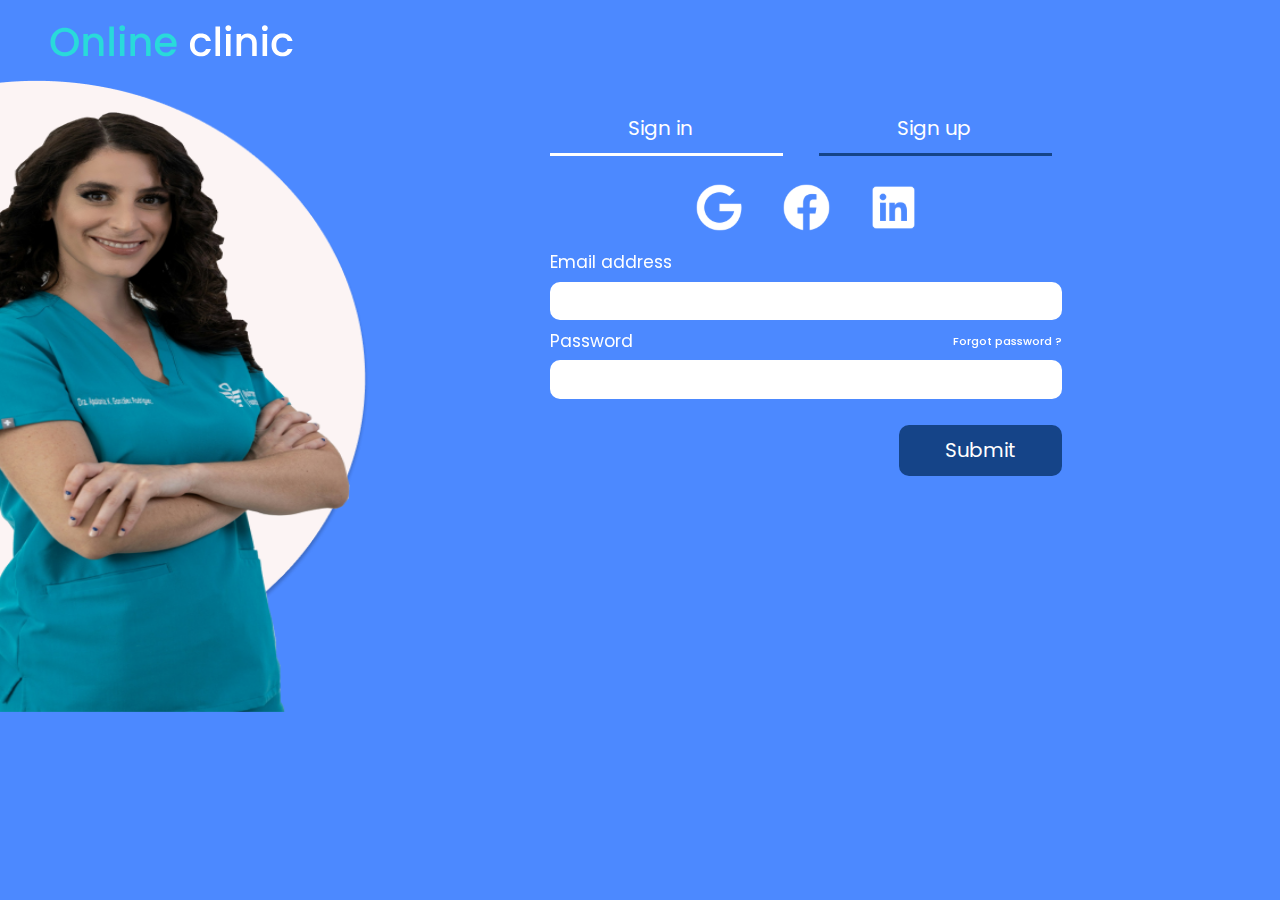
<file: sign-in.html>
<!DOCTYPE html>
<html lang="en">

<head>
    <meta charset="UTF-8">
    <meta name="viewport" content="width=device-width, initial-scale=1.0">
    <title>Document</title>
    <link rel="stylesheet" href="./main.css">
</head>

<body class="bg-body">
    <main>


        <section class="sign-in-box">
            <div class="container">
                <a href="./index.html" class="sign-in-box-link">
                    <img src="./images/Online-clinic.svg" alt="Logo" class="sign-in-box-logo-img">
                </a>

                <form action="#" method="post" class="form sign-in-box-form">
                    <input checked type="radio" value="sign-in" name="login" id="tab-1"
                        class="form__input-tab-1 visually-hidden">
                    <label for="tab-1" class="form__label-tab-1">Sign in</label>

                    <input type="radio" value="sign-up" name="login" id="tab-2"
                        class="form__input-tab-2 visually-hidden">
                    <label for="tab-2" class="form__label-tab-2">Sign up</label>

                    <div class="sign-box">
                        <a href="#" class="sign-box-link">
                            <img width="57" height="57" src="./images/Google.svg" alt="Google">
                        </a>
                        <a href="#" class="sign-box-link">
                            <img width="57" height="57" src="./images/Facebook.svg" alt="Facebook">
                        </a>
                        <a href="#" class="sign-box-link">
                            <img width="57" height="57" src="./images/LinkedIn.svg" alt="LinkedIn">
                        </a>
                    </div>

                    <div class="sign-in">
                        <div class="field-1">
                            <label for="user-name" class="sign-label">Email address</label>
                            <input style="width: 512px;" id="user-name" name="name" type="email" class="sign-input1"
                                required>
                            <!-- <p class="text-1"></p>
                            <button class="check-1" type="button"></button> -->
                        </div>

                        <div class="field-1">
                            <div class="box-label">
                                <label for="user-password" class="sign-label">Password</label>
                                <label class="sign" for="tab-2">Forgot password ?</label>
                            </div>
                            <input style="width: 512px;" id="user-password" name="password" type="password"
                                class="sign-input2 sign-input-mb" required>
                            <!-- <p class="text-2"></p>
                            <button class="btn-eyes-1" type="button"><img src="./images/free-icon-eye-10701451.png"
                                    alt=""></button>
                            <button class="check-2" type="button"></button> -->
                        </div>

                        <div class="btn-box">
                            <button class="sign-btn" type="submit">Submit</button>
                        </div>

                    </div>

                    <div class="sign-up">
                        <div class="field-2">
                            <label for="user-name" class="sign-label">Name / Surname</label>
                            <input style="width: 512px;" id="user-name" name="name" type="text" class="sign-input3"
                                required>
                            <!-- <p class="text-1"></p>
                            <button class="check-1" type="button"></button> -->
                        </div>

                        <div class="field-2">
                            <label for="user-email" class="sign-label sign-label-mb">Email address</label>
                            <input style="width: 512px;" id="user-email" name="email" type="email" class="sign-input1"
                                required>
                            <!-- <p class="text-1"></p>
                            <button class="check-1" type="button"></button> -->
                        </div>

                        <div class="field-2">
                            <label for="user-password" class="sign-label">Password</label>
                            <input style="width: 512px;" id="user-password" type="password" class="sign-input2"
                                required>
                            <!-- <p class="text-2"></p>
                            <button class="btn-eyes-1" type="button"><img src="./images/free-icon-eye-10701451.png"
                                    alt=""></button>
                            <button class="check-2" type="button"></button> -->
                        </div>

                        <div class="btn-box">
                            <button class="sign-btn sign-btn-mb" type="submit">Submit</button>
                        </div>
                    </div>
                </form>
            </div>
        </section>
    </main>
    <script src="./app.js"></script>
</body>

</html>
</file>
<file: main.css>
/*! normalize.css v8.0.1 | MIT License | github.com/necolas/normalize.css */

/* Document
   ========================================================================== */

/**
 * 1. Correct the line height in all browsers.
 * 2. Prevent adjustments of font size after orientation changes in iOS.
 */

html {
  line-height: 1.15; /* 1 */
  -webkit-text-size-adjust: 100%; /* 2 */
}

/* Sections
   ========================================================================== */

/**
 * Remove the margin in all browsers.
 */

body {
  margin: 0;
}

/**
 * Render the `main` element consistently in IE.
 */

main {
  display: block;
}

/**
 * Correct the font size and margin on `h1` elements within `section` and
 * `article` contexts in Chrome, Firefox, and Safari.
 */

h1 {
  font-size: 2em;
  margin: 0.67em 0;
}

/* Grouping content
   ========================================================================== */

/**
 * 1. Add the correct box sizing in Firefox.
 * 2. Show the overflow in Edge and IE.
 */

hr {
  box-sizing: content-box; /* 1 */
  height: 0; /* 1 */
  overflow: visible; /* 2 */
}

/**
 * 1. Correct the inheritance and scaling of font size in all browsers.
 * 2. Correct the odd `em` font sizing in all browsers.
 */

pre {
  font-family: monospace, monospace; /* 1 */
  font-size: 1em; /* 2 */
}

/* Text-level semantics
   ========================================================================== */

/**
 * Remove the gray background on active links in IE 10.
 */

a {
  background-color: transparent;
}

/**
 * 1. Remove the bottom border in Chrome 57-
 * 2. Add the correct text decoration in Chrome, Edge, IE, Opera, and Safari.
 */

abbr[title] {
  border-bottom: none; /* 1 */
  text-decoration: underline; /* 2 */
  text-decoration: underline dotted; /* 2 */
}

/**
 * Add the correct font weight in Chrome, Edge, and Safari.
 */

b,
strong {
  font-weight: bolder;
}

/**
 * 1. Correct the inheritance and scaling of font size in all browsers.
 * 2. Correct the odd `em` font sizing in all browsers.
 */

code,
kbd,
samp {
  font-family: monospace, monospace; /* 1 */
  font-size: 1em; /* 2 */
}

/**
 * Add the correct font size in all browsers.
 */

small {
  font-size: 80%;
}

/**
 * Prevent `sub` and `sup` elements from affecting the line height in
 * all browsers.
 */

sub,
sup {
  font-size: 75%;
  line-height: 0;
  position: relative;
  vertical-align: baseline;
}

sub {
  bottom: -0.25em;
}

sup {
  top: -0.5em;
}

/* Embedded content
   ========================================================================== */

/**
 * Remove the border on images inside links in IE 10.
 */

img {
  border-style: none;
}

/* Forms
   ========================================================================== */

/**
 * 1. Change the font styles in all browsers.
 * 2. Remove the margin in Firefox and Safari.
 */

button,
input,
optgroup,
select,
textarea {
  font-family: inherit; /* 1 */
  font-size: 100%; /* 1 */
  line-height: 1.15; /* 1 */
  margin: 0; /* 2 */
}

/**
 * Show the overflow in IE.
 * 1. Show the overflow in Edge.
 */

button,
input {
  /* 1 */
  overflow: visible;
}

/**
 * Remove the inheritance of text transform in Edge, Firefox, and IE.
 * 1. Remove the inheritance of text transform in Firefox.
 */

button,
select {
  /* 1 */
  text-transform: none;
}

/**
 * Correct the inability to style clickable types in iOS and Safari.
 */

/**
 * Remove the inner border and padding in Firefox.
 */

button::-moz-focus-inner,
[type="button"]::-moz-focus-inner,
[type="reset"]::-moz-focus-inner,
[type="submit"]::-moz-focus-inner {
  border-style: none;
  padding: 0;
}

/**
 * Restore the focus styles unset by the previous rule.
 */

button:-moz-focusring,
[type="button"]:-moz-focusring,
[type="reset"]:-moz-focusring,
[type="submit"]:-moz-focusring {
  outline: 1px dotted ButtonText;
}

/**
 * Correct the padding in Firefox.
 */

fieldset {
  padding: 0.35em 0.75em 0.625em;
}

/**
 * 1. Correct the text wrapping in Edge and IE.
 * 2. Correct the color inheritance from `fieldset` elements in IE.
 * 3. Remove the padding so developers are not caught out when they zero out
 *    `fieldset` elements in all browsers.
 */

legend {
  box-sizing: border-box; /* 1 */
  color: inherit; /* 2 */
  display: table; /* 1 */
  max-width: 100%; /* 1 */
  padding: 0; /* 3 */
  white-space: normal; /* 1 */
}

/**
 * Add the correct vertical alignment in Chrome, Firefox, and Opera.
 */

progress {
  vertical-align: baseline;
}

/**
 * Remove the default vertical scrollbar in IE 10+.
 */

textarea {
  overflow: auto;
}

/**
 * 1. Add the correct box sizing in IE 10.
 * 2. Remove the padding in IE 10.
 */

[type="checkbox"],
[type="radio"] {
  box-sizing: border-box; /* 1 */
  padding: 0; /* 2 */
}

/**
 * Correct the cursor style of increment and decrement buttons in Chrome.
 */

[type="number"]::-webkit-inner-spin-button,
[type="number"]::-webkit-outer-spin-button {
  height: auto;
}

/**
 * 1. Correct the odd appearance in Chrome and Safari.
 * 2. Correct the outline style in Safari.
 */

[type="search"] {
  outline-offset: -2px; /* 2 */
}

/**
 * Remove the inner padding in Chrome and Safari on macOS.
 */

[type="search"]::-webkit-search-decoration {
  -webkit-appearance: none;
}

/**
 * 1. Correct the inability to style clickable types in iOS and Safari.
 * 2. Change font properties to `inherit` in Safari.
 */

::-webkit-file-upload-button {
  -webkit-appearance: button; /* 1 */
  font: inherit; /* 2 */
}

/* Interactive
   ========================================================================== */

/*
 * Add the correct display in Edge, IE 10+, and Firefox.
 */

details {
  display: block;
}

/*
 * Add the correct display in all browsers.
 */

summary {
  display: list-item;
}

/* Misc
   ========================================================================== */

/**
 * Add the correct display in IE 10+.
 */

template {
  display: none;
}

/**
 * Add the correct display in IE 10.
 */

[hidden] {
  display: none;
}
:root {
  --font-family: "Poppins", sans-serif;
  --second-family: "Quando", sans-serif;
  --third-family: "Inter", sans-serif;
}
@font-face {
  font-family: "Quando";
  src: url("./fonts/Quando-Regular.woff2") format("woff2"),
    url("./fonts/Quando-Regular.woff") format("woff");
  font-weight: normal;
  font-style: normal;
  font-display: swap;
}

@font-face {
  font-family: "Poppins";
  src: url("./fonts/Poppins-Bold.woff2") format("woff2"),
    url("./fonts/Poppins-Bold.woff") format("woff");
  font-weight: bold;
  font-style: normal;
  font-display: swap;
}

@font-face {
  font-family: "Poppins";
  src: url("./fonts/Poppins-ExtraBold.woff2") format("woff2"),
    url("./fonts/Poppins-ExtraBold.woff") format("woff");
  font-weight: bold;
  font-style: normal;
  font-display: swap;
}

@font-face {
  font-family: "Poppins";
  src: url("./fonts/Poppins-Light.woff2") format("woff2"),
    url("./fonts/Poppins-Light.woff") format("woff");
  font-weight: 300;
  font-style: normal;
  font-display: swap;
}

@font-face {
  font-family: "Poppins";
  src: url("./fonts/Poppins-Medium.woff2") format("woff2"),
    url("./fonts/Poppins-Medium.woff") format("woff");
  font-weight: 500;
  font-style: normal;
  font-display: swap;
}

@font-face {
  font-family: "Poppins";
  src: url("./fonts/Poppins-Regular.woff2") format("woff2"),
    url("./fonts/Poppins-Regular.woff") format("woff");
  font-weight: normal;
  font-style: normal;
  font-display: swap;
}

@font-face {
  font-family: "Poppins";
  src: url("./fonts/Poppins-SemiBold.woff2") format("woff2"),
    url("./fonts/Poppins-SemiBold.woff") format("woff");
  font-weight: 600;
  font-style: normal;
  font-display: swap;
}
@font-face {
  font-family: "Inter";
  src: url("./fonts/Inter-Bold.woff2") format("woff2"),
    url("./fonts/Inter-Bold.woff") format("woff");
  font-weight: bold;
  font-style: normal;
  font-display: swap;
}

@font-face {
  font-family: "Inter";
  src: url("./fonts/Inter-Medium.woff2") format("woff2"),
    url("./fonts/Inter-Medium.woff") format("woff");
  font-weight: 500;
  font-style: normal;
  font-display: swap;
}

@font-face {
  font-family: "Inter";
  src: url("./fonts/Inter-Regular.woff2") format("woff2"),
    url("./fonts/Inter-Regular.woff") format("woff");
  font-weight: normal;
  font-style: normal;
  font-display: swap;
}
*,
*::before,
*::after {
  margin: 0;
  padding: 0;
  box-sizing: border-box;
}
body {
  font-family: "Poppins", "Arial", sans-serif;
  font-family: "Quando", "Arial", sans-serif;
  font-family: "Inter", "Arial", sans-serif;
  overflow-x: hidden;
}
img {
  vertical-align: middle;
  object-fit: cover;
}
.visually-hidden {
  clip: rect(0 0 0 0);
  clip-path: inset(50%);
  height: 1px;
  overflow: hidden;
  position: absolute;
  white-space: nowrap;
  width: 1px;
}
.container {
  max-width: 1400px;
  width: 100%;
  padding: 0 50px;
  margin: 0 auto;
}
/* SITE-HEADER started */
.site-header {
  background-color: #498cec;
  margin-bottom: 22px;
}
.site-header__inner {
  display: flex;
  align-items: center;
  padding: 19px 0;
}
.site-header__burger-btn-box {
  padding-top: 13px;
  padding-bottom: 13px;
  padding-right: 25px;
  border-right: 2px solid #fff;
}
.site-header__burger-btn {
  width: 41px;
  height: 41px;
}
.site-header__logo-link {
  display: inline-block;
  text-decoration: none;
  margin-left: 22px;
}
.site-header__list {
  margin-left: 40px;
  display: flex;
  align-items: center;
  max-width: 570px;
  margin-top: 7px;
  width: 100%;
  justify-content: space-between;
  list-style-type: none;
}
.site-header__item-link1 {
  text-decoration: none;
  font-family: var(--font-family);
  font-weight: 400;
  font-size: 20px;
  color: #fff;
}
.site-header__item-link2 {
  text-decoration: none;
  font-family: var(--font-family);
  font-weight: 400;
  font-size: 20px;
  color: #fff;
}
.site-header__item-link3 {
  text-decoration: none;
  font-family: var(--font-family);
  font-weight: 400;
  font-size: 20px;
  color: #fff;
}
.site-header__item-link4 {
  text-decoration: none;
  font-family: var(--font-family);
  font-weight: 400;
  font-size: 20px;
  color: #fff;
}
.site-header__main {
  display: flex;
  align-items: center;
  margin-left: auto;
}
.site-header__form-box {
  margin-left: 23px;
}
.site-header__form-box-sign {
  display: inline-block;
  text-decoration: none;
}
.btn-sign {
  font-family: var(--font-family);
  font-weight: 400;
  font-size: 15px;
  color: #154488;
  padding: 14px 32px;
  background-color: #fff;
  border: 1px solid #000;
  border-top-left-radius: 15px;
  border-bottom-left-radius: 15px;
}
.site-header__form-box-log {
  display: inline-block;
  text-decoration: none;
}
.btn-log {
  font-family: var(--font-family);
  font-weight: 400;
  font-size: 15px;
  color: #154488;
  background-color: #fff;
  border: 1px solid #000;
  padding: 14px 28px;
  border-left: none;
  border-top-right-radius: 15px;
  border-bottom-right-radius: 15px;
  margin-left: -5px;
}
/* SITE-HEADER ended */

/* HERO started */
.hero {
  position: relative;
  padding-top: 624px;
  width: 100%;
  background-repeat: no-repeat;
  background-position: center;
  background-image: url("./images/hero-img.png");
  background-size: cover;
}
.hero-container {
  padding: 0 167px;
}
.hero__main {
  position: absolute;
  top: 525px;
  left: calc(50% - 520px);
  padding-top: 39px;
  padding-left: 34px;
  padding-right: 35px;
  padding-bottom: 47px;
  text-align: center;
  border: 2px solid #0b67eb;
  border-radius: 50px;
  background-color: #fff;
}
.hero__main-heading {
  font-family: var(--font-family);
  font-weight: 500;
  font-size: 80px;
  color: #0b67eb;
  margin: 0;
  padding: 0;
  margin-bottom: 10px;
}
.hero__main-span {
  display: inline-block;
  font-family: var(--font-family);
  font-weight: 500;
  color: #29dada;
}
.hero__main-text {
  font-family: var(--font-family);
  font-weight: 500;
  font-size: 15px;
  color: #0b67eb;
}
/* HERO ended */

/* DOCTOR started */
.doctor {
  padding-top: 170px;
  background-color: #498cec;
}
.doctor__inner {
  position: relative;
  margin: auto;
  display: grid;
  overflow: hidden;
}
.doctor__inner-heading {
  font-family: var(--font-family);
  font-weight: 500;
  font-size: 45px;
  color: #fff;
}
.doctor__inner-list {
  width: calc(250px * 9);
  list-style-type: none;
  display: flex;
  margin-top: 18px;
  margin-bottom: 34px;
  align-items: center;
  width: 100%;
  justify-content: space-between;
  animation: scroll 15s linear infinite;
}
.doctor__inner-list:hover {
  animation-play-state: paused;
}
.doctor__inner-item {
  transition: transform 1s;
  background-color: #fff;
  border-radius: 44px;
  perspective: 100px;
}
/* @keyframes scroll {
  0% {
    transform: translateX(0);
  }
  100% {
    transform: translateX(calc(250px * 3));
  }
} */
.doctor__inner-item:hover {
  transform: translateZ(20px);
}
.doctor__inner-item-title {
  font-family: var(--font-family);
  font-weight: 500;
  font-size: 30px;
  color: #0b67eb;
}
.doctor__inner-item-text {
  font-family: var(--font-family);
  font-weight: 500;
  font-size: 10px;
  color: #000;
}
.doctor__inner-item-text-mb {
  margin-top: 8px;
}
.doctor__inner-item-title-box {
  padding-top: 3px;
  padding-left: 20px;
  width: 326px;
  padding-right: 17px;
  padding-bottom: 28px;
}
.doctor__inner-item-img {
  width: 363px;
  height: 330px;
}
.doctor__inner-item-text-mt {
  margin-top: 53px;
}
/* DOCTOR ended */

/* MEDINCE-CHOOSE started */
.medicine-choose {
  padding-top: 57px;
  background-color: #498cec;
}
.medicine-choose_inner-title {
  font-family: var(--font-family);
  margin-bottom: 15px;
  font-weight: 500;
  font-size: 50px;
  color: #fff;
}
.medicine-choose_inner-desc {
  display: flex;
  align-items: center;
  justify-content: center;
  gap: 15px;
}
.medicine-choose_inner-desc {
  margin-top: 117px;
  margin-bottom: 72px;
}
.medicine-choose_inner-doctors-name {
  font-family: var(--font4);
  font-weight: 500;
  font-size: 25px;
  color: #000;
}

.medicine-choose_inner-doctors {
  display: flex;
  flex-direction: column;
  align-items: center;
  text-align: center;
  justify-content: center;
  background-color: #fff;
  border-radius: 25px;
  width: 256px;
  height: 152px;
}
.medicine-choose_inner-title-div {
  text-align: center;
}
.medicine-choose_inner-about-text {
  font-family: var(--font-family);
  font-weight: 400;
  font-size: 20px;
  color: #fff;
}
.medicine-choose_inner-about {
  font-family: var(--font-family);
  font-weight: 700;
  font-size: 25px;
  color: #fff;
  margin-top: 21px;
  margin-bottom: 21px;
}
.medicine-choose_inner-about-mb {
  margin-bottom: 6px;
  margin-top: 0;
}
.medicine-choose_inner-about-doctors {
  margin-top: 0;
}
/* EXAPLE started */
.example {
  background-color: #498cec;
  padding-top: 109px;
}
.example__inner-heading {
  text-align: center;
  font-family: var(--font-family);
  font-weight: 500;
  font-size: 40px;
  color: #fff;
  margin-bottom: 43px;
}
.example__inner-list {
  display: flex;
  flex-wrap: wrap;
  align-items: center;
  gap: 44px;
  margin-bottom: 33px;
  list-style-type: none;
}
.example__inner-item {
  text-align: center;
  padding: 27px 60px;
  display: inline-block;
  border-radius: 30px;
  background-color: #fff;
}
.example__inner-list .example__inner-item {
  display: none;
}
.example__inner-list .example__inner-item:nth-child(1),
.example__inner-list .example__inner-item:nth-child(2),
.example__inner-list .example__inner-item:nth-child(3) {
  /* transition: all 10s ease-in-out; */
  display: inline-block;
}
.example__inner-item-img {
  width: 283px;
  height: 217px;
  border-radius: 30px;
}
.example__inner-item-title {
  font-family: var(--font-family);
  font-weight: 500;
  font-size: 30px;
  margin-top: 5px;
  margin-bottom: 24px;
  color: #000;
}
.example__inner-item-text {
  font-family: var(--font-family);
  font-weight: 500;
  font-size: 20px;
  color: #000;
}
.example__inner-btn-box {
  display: flex;
  align-items: center;
  justify-content: flex-end;
}
.example__inner-btn {
  border: none;
  display: flex;
  align-items: center;
  gap: 20px;
  padding-top: 16px;
  padding-bottom: 14px;
  padding-left: 35px;
  padding-right: 34px;
  border-radius: 10px;
  background-color: #154488;
}
.example__inner-btn-text {
  font-family: var(--font-family);
  font-weight: 500;
  font-size: 25px;
  color: #fff;
}
.example__inner-btn-img {
  width: 31px;
  height: 45px;
}
/* EXAPLE ended */

/* YOUTUBE started */
.youtube {
  position: relative;
  padding-top: 128px;
  padding-bottom: 142px;
  background-color: #498cec;
}
.youtube::before {
  content: "";
  position: absolute;
  top: 290px;
  left: calc(50% - 500px);
  width: 620px;
  height: 213px;
  z-index: 10;
  background-image: url("./images/channel.png");
  background-size: 620px 213px;
  background-repeat: no-repeat;
}
.youtube__inner {
  display: flex;
  width: 100%;
  justify-content: space-between;
}
.youtube__inner-heading {
  font-family: var(--font-family);
  font-weight: 500;
  font-size: 50px;
  color: #fff;
}
.youtube__inner-link {
  display: inline-block;
  text-decoration: none;
  padding: 120px 220px;
  background-color: #fff;
  border-radius: 42px;
}
.youtube__inner-link-img {
  width: 201px;
  height: 129px;
}
/* YOUTUBE ended */

/* TOOL started */
.tool {
  background-color: #498cec;
  padding-bottom: 161px;
  padding-top: 142px;
}
.tool__inner-heading {
  font-family: var(--font-family);
  font-weight: 500;
  font-size: 40px;
  text-align: center;
  margin-bottom: 17px;
  color: #fff;
}
.tool__inner-text {
  margin-bottom: 84px;
  font-family: var(--font-family);
  font-weight: 400;
  font-size: 20px;
  text-align: center;
  color: #fff;
}
.tool__inner-list {
  list-style-type: none;
  display: flex;
  align-items: center;
  margin-bottom: 51px;
  width: 100%;
  justify-content: space-between;
}
.tool__inner-item {
  text-align: center;
  padding-bottom: 43px;
  padding-top: 30px;
  border-radius: 46px;
  padding-left: 29px;
  padding-right: 29px;
  background-color: #8fb5eb;
}
.tool__inner-item-img {
  width: 336px;
  height: 236px;
}
.tool__inner-item-title {
  font-family: var(--font-family);
  font-weight: 400;
  font-size: 20px;
  text-align: center;
  color: #fff;
  max-width: 320px;
  width: 100%;
  margin: 15px auto;
}
.tool__inner-item-star-box {
  position: relative;
  display: flex;
  align-items: center;
  justify-content: center;
}
.tool__inner-item-star {
  width: 33px;
  height: 33px;
}
.tool__inner-item-star-50 {
  width: 16px;
  height: 33px;
  z-index: 3;
}
.tool__inner-item-star-poa {
  position: absolute;
  width: 33px;
  height: 33px;
  top: 0px;
  left: 225px;
}
/* TOOL ended */

/* MED-DONATE started */
.medicine-donate_inner {
  display: flex;
  align-items: center;
  justify-content: center;
  padding-top: 110px;
  padding-bottom: 110px;
}
.medicine-donate {
  background: #1c3693;
}
.medicine-donate_inner-img {
  width: 200px;
  height: 200px;
  margin-right: 59px;
}

.medicine-donate_inner_title {
  font-family: var(--second-family);
  font-weight: 400;
  font-size: 50px;
  color: #fff;
  text-align: left;
  max-width: 408px;
}

.medicine-donate_inenr-text {
  font-family: var(--second-family);
  font-weight: 400;
  font-size: 25px;
  color: #fff;
  text-align: start;
  margin-left: 28px;
  max-width: 533px;
  margin-bottom: 43px;
}

.medicine-donate_inner_button {
  border-radius: 20px;
  background-color: #4c89ff;
  padding: 13px 85px;
  border: none;
  font-family: var(--font7);
  font-weight: 400;
  font-size: 25px;
  color: #fff;
}

.medicine-donate_inner-div {
  text-align: center;
}
/* SITE-FOOTER started */
footer {
  background-color: #f8f8f8;
  padding: 40px 0;
  /* border-top: 1px solid #e7e7e7;  */
}

.footer-inner {
  display: flex;
  margin-bottom: 93px;
  max-width: 1300px;
  justify-content: space-between;
}

.footer-section {
  flex: 1;
  margin: 0 20px;
  margin-top: 20px;
}

.footer-section h3 {
  font-family: var(--font-family);
  font-weight: 600;
  font-size: 20px;
  color: #000;
}

.footer-section ul {
  display: flex;
  justify-content: center;
  flex-direction: column;
  gap: 23px;
  list-style: none;
  padding: 0;
}

.footer-section ul li:nth-child(1) {
  margin-top: 23px;
}

.footer-section ul li a {
  display: inline-block;
  font-family: var(--font-family);
  font-weight: 300;
  font-size: 15px;
  text-align: center;
  color: #000;
  text-decoration: none;
}

.footer-section p {
  font-family: var(--font-family);
  font-weight: 300;
  font-size: 12px;
  color: #000;
  margin-top: 23px;
}

.footer-section form {
  margin-top: 23px;
  display: flex;
}

.footer-section .signup-input {
  font-family: var(--font-family);
  padding: 11px 18px;
  background-color: #ffffff;
  border: 1px solid #154488;
  border-radius: 25px;
  outline: none;
  font-weight: 400;
  font-size: 15px;
  color: #000;
  width: 356px;
}
.footer-section .signup-button {
  padding: 15px 32px;
  background: #154488;
  border: none;
  cursor: pointer;
  border-radius: 25px;
  outline: none;
  font-family: var(--font-family);
  font-weight: 400;
  font-size: 15px;
  text-align: center;
  color: #fff;
  margin-left: -120px;
  width: 120px;
}

.footer-bottom {
  text-align: center;
  margin-top: 34px;
}

.footer-social {
  margin-bottom: 37px;
}

.footer-social a {
  text-decoration: none;
  margin: 0 10px;
  display: inline-block;
}

.footer-social img {
  width: 24px;
  height: 24px;
}

.footer-payment {
  margin-top: 20px;
}
.footer-address {
  font-family: var(--font-family);
  font-weight: 300;
  font-size: 15px;
  color: #000;
  max-width: 330px;
}
.footer-payment img {
  margin: 0 10px;
  width: 90px;
  height: auto;
}
.footer-bottom p {
  font-family: var(--font-family);
  font-weight: 300;
  font-size: 14px;
  text-align: center;
  color: #7d7d7d;
}
/* SITE-FOOTER ended */

/* SIGN started */
.bg-body {
  background-color: #4c89ff;
}
.sign-in-box::before {
  content: "";
  position: absolute;
  top: 80px;
  left: calc(50% - 900px);
  width: 630px;
  height: 602px;
  background-image: url("./images/Ellipse.png");
  background-size: 630px 602px;
  background-repeat: no-repeat;
}
.sign-in-box::after {
  content: "";
  position: absolute;
  top: 112px;
  left: calc(50% - 690px);
  width: 400px;
  height: 600px;
  z-index: 1;
  background-image: url("./images/doctor-women.png");
  background-size: 400px 600px;
  background-repeat: no-repeat;
}
.sign-in-box-link {
  text-decoration: none;
  display: inline-block;
  padding-top: 25px;
  margin-bottom: 60px;
}
.sign-in-box-form {
  margin-left: 500px;
}
.form {
  position: relative;
  width: 512px;
}
.form__label-tab-1 {
  font-family: var(--font-family);
  font-weight: 400;
  font-size: 20px;
  color: #fff;
  padding: 13px 78px;
  width: 233px;
  padding-top: 0;
  margin-right: 31px;
  border-bottom: 3px solid #154488;
  margin-bottom: 23px;
  display: inline-block;
}
.form__label-tab-2 {
  font-family: var(--font-family);
  font-weight: 400;
  padding: 13px 78px;
  width: 233px;
  padding-top: 0;
  font-size: 20px;
  color: #fff;
  border-bottom: 3px solid #154488;
  margin-bottom: 23px;
  display: inline-block;
}
.form__input-tab-1:checked + .form__label-tab-1 {
  border-bottom: 3px solid #fff;
}
.form__input-tab-2:checked + .form__label-tab-2 {
  border-bottom: 3px solid #fff;
}
.sign-in {
  margin-top: 17px;
}
.sign-label {
  font-family: var(--font-family);
  font-weight: 400;
  font-size: 17px;
  color: #fff;
}
.sign-input1 {
  padding: 10px 21px;
  border-radius: 10px;
  border: none;
  background-color: #fff;
  width: 100%;
  margin-bottom: 12px;
  margin-top: 9px;
}
.sign-input3 {
  padding: 10px 21px;
  border-radius: 10px;
  border: none;
  background-color: #fff;
  width: 100%;
  margin-bottom: 12px;
  margin-top: 9px;
}
.sign-input2 {
  padding: 10px 21px;
  border-radius: 10px;
  border: none;
  background-color: #fff;
  width: 100%;
  margin-bottom: 12px;
  margin-top: 9px;
}
.sign-input-mb {
  margin-bottom: 0;
}
.sign-btn {
  border: none;
  border-radius: 10px;
  font-family: var(--font-family);
  font-weight: 400;
  font-size: 20px;
  background-color: #154488;
  color: #fff;
  padding: 14px 46px;
  margin-top: 26px;
  margin-bottom: 0;
}
.btn-box {
  display: flex;
  justify-content: flex-end;
}
.sign-in {
  transform: rotateY(180deg);
  position: absolute;
  backface-visibility: hidden;
  transition: all 0.3s ease-in-out;
}
.sign-up {
  position: absolute;
  margin-top: 10px;
  backface-visibility: hidden;
  transition: all 0.3s ease-in-out;
  transform: rotateY(180deg);
}
#tab-1:checked ~ .sign-in {
  transform: rotateY(0);
}
#tab-2:checked ~ .sign-up {
  transform: rotateY(0);
}
.box-label {
  display: flex;
  align-items: center;
  justify-content: space-between;
  width: 100%;
}
.sign {
  font-family: var(--font-family);
  font-weight: 500;
  font-size: 11px;
  color: #fff;
}
/* .icon-1 {
  position: absolute;
  top: 17px;
  left: calc(50% - 185px);
  color: gray;
  border: none;
  background-color: transparent;
}
.icon-2 {
  position: absolute;
  top: 27px;
  left: calc(50% - 185px);
  color: gray;
  border: none;
  background-color: transparent;
}
.field-1 {
  position: relative;
}
.field-2 {
  position: relative;
}
.check-1 {
  position: absolute;
  width: 16px;
  height: 16px;
  top: 17px;
  left: calc(50% + 160px);
  display: inline-block;
  background-color: transparent;
  border: none;
}
.check-2 {
  position: absolute;
  display: inline-block;
  width: 16px;
  height: 16px;
  top: 27px;
  left: calc(50% + 160px);
  background-color: transparent;
  border: none;
}
.btn-eyes-1 {
  position: absolute;
  width: 24px;
  height: 24px;
  top: 25px;
  left: calc(50% + 130px);
  display: inline-block;
  background-color: transparent;
  border: none;
}
.sign-in .field-1.shake1 {
  animation: shake1 0.3s ease-in-out;
}
.sign-up .field-2.shake2 {
  animation: shake1 0.3s ease-in-out;
}
@keyframes shake1 {
  0%,
  100% {
    margin-left: 0;
  }
  20%,
  80% {
    margin-left: -12px;
  }
  40%,
  60% {
    margin-left: 12px;
  }
}
@keyframes shake2 {
  0%,
  100% {
    margin-left: 0;
  }
  20%,
  80% {
    margin-left: -12px;
  }
  40%,
  60% {
    margin-left: 12px;
  }
} */
.sign-box {
  display: flex;
  align-items: center;
  justify-content: center;
  gap: 30px;
}
.sign-box-link {
  text-decoration: none;
  display: inline-block;
}
/* .btn-eyes-1 {
  position: absolute;
  width: 24px;
  height: 24px;
  top: 25px;
  left: calc(50% + 130px);
  display: inline-block;
  background-color: transparent;
  border: none;
}
.danger {
  border-radius: 10px;
  padding: 15px 30px;
  width: 315px;
  border: none;
  border: 3px solid red;
}
.success {
  border-radius: 10px;
  padding: 15px 30px;
  width: 315px;
  border: none;
  border: 3px solid green;
} */
/* SIGN ended */

/* ABOUT-HERO started */
.about-hero {
  position: relative;
  padding-top: 215px;
  padding-bottom: 215px;
  width: 100%;
  background-repeat: no-repeat;
  background-position: center;
  background-image: url("./images/hero-about-us.png");
  background-size: cover;
}
.about-hero-container {
  padding: 0 143px;
}
.about-hero__inner-heading {
  font-family: var(--font-family);
  font-weight: 500;
  font-size: 90px;
  color: #fff;
}
/* ABOUT-HERO ended */

/* ABOUT-US started */
.about-us {
  padding-top: 191px;
  padding-bottom: 220px;
  background-color: #498cec;
}
.about-us__inner {
  position: relative;
  padding-top: 53px;
  padding-bottom: 52px;
  padding-left: 285px;
  padding-right: 196px;
  border-radius: 64px;
  background-color: #fff;
}
.about-us__inner::before {
  content: "";
  position: absolute;
  top: -145px;
  left: 89px;
  width: 236px;
  height: 545px;
  background-image: url("./images/about-doctor.png");
  background-size: 236px 545px;
  background-repeat: no-repeat;
}
.about-us__inner::after {
  content: "";
  position: absolute;
  top: -165px;
  left: 1080px;
  width: 246px;
  height: 571px;
  background-image: url("./images/about-doctor-male.png");
  background-size: 246px 571px;
  background-repeat: no-repeat;
}
.about-us__inner-heading {
  font-family: var(--font-family);
  font-weight: 500;
  font-size: 50px;
  color: #498cec;
}
.about-us__inner-span {
  font-family: var(--font-family);
  font-weight: 500;
  font-size: 50px;
  color: #73d3d3;
}
.about-us__inner-text {
  font-family: var(--font-family);
  font-weight: 500;
  font-size: 25px;
  color: #000;
  max-width: 780px;
  margin-top: 10px;
}
/* ABOUT-US ended */

/* US started */
.us {
  background-color: #498cec;
  padding-bottom: 216px;
}
.us__inner-heading {
  font-family: var(--font-family);
  font-weight: 500;
  font-size: 50px;
  text-align: center;
  color: #fff;
  margin-bottom: 80px;
}
.us__inner-span {
  font-family: var(--font-family);
  font-weight: 500;
  font-size: 50px;
  color: #29dada;
}
.us__inner-list {
  display: flex;
  flex-direction: column;
  gap: 48px;
  list-style-type: none;
  align-items: center;
}
.us__inner-item {
  display: flex;
  align-items: center;
  justify-content: center;
  gap: 33px;
}
.us__inner-item:nth-child(even) {
  flex-direction: row-reverse;
}
.us__inner-item-img {
  width: 793px;
  height: 500px;
  border-radius: 15px;
}
.us__inner-item-title-box {
  display: flex;
  flex-direction: column;
  gap: 33px;
  width: 513px;
}
.us__inner-item-title-box-heading {
  font-family: var(--font-family);
  font-weight: 500;
  font-size: 50px;
  color: #fff;
}
.us__inner-item-title-box-span {
  font-family: var(--font-family);
  font-weight: 500;
  font-size: 50px;
  color: #29dada;
}
.us__inner-item-title-box-text {
  font-family: var(--font-family);
  font-weight: 500;
  font-size: 25px;
  color: #000;
  margin-top: 13px;
}
/* US ended */

/* WORK started */

/* WORK ended */

/* CONTACT-HERO started */
.contact-hero {
  position: relative;
  padding-top: 190px;
  padding-bottom: 190px;
  width: 100%;
  background-repeat: no-repeat;
  background-position: center;
  background-image: url("./images/hero-page-img.png");
  background-size: cover;
}
.contact-hero-container {
  padding: 0 512px;
}
.contact-hero__inner-heading {
  font-family: var(--font-family);
  font-weight: 500;
  font-size: 90px;
  text-align: center;
  color: #fff;
}
/* CONTACT-HERO ended */

/* CONTACT-ADDRESS started */
.contacts-hero {
  padding-top: 142px;
  padding-bottom: 178px;
  background-color: #498cec;
}
.contact-hero_inner-divs {
  display: flex;
  align-items: center;
  justify-content: space-between;
  width: 100%;
}
.address-imgg {
  margin-bottom: 10px;
}
.contact-hero_inner-comminity {
  display: flex;
  align-items: center;
  width: 100%;
  justify-content: space-between;
  margin-top: 28px;
  background-color: #a2d2ff;
  padding-top: 36px;
  padding-left: 13px;
  padding-right: 83px;
  padding-bottom: 23px;
  border-radius: 23px;
}
.address-img {
  border-radius: 50px;
  width: 100px;
  height: 100px;
}
.address-textt {
  font-family: var(--font-family);
  font-weight: 300;
  font-size: 20px;
  color: #000;
  max-width: 625px;
  margin-top: 11px;
}
.comminity-btn {
  font-family: var(--font-family);
  font-weight: 500;
  font-size: 30px;
  color: #fff;
  padding: 31px 116px;
  border-radius: 10px;
  background-color: #018f99;
  border: none;
}
.address-titlee {
  font-family: var(--font-family);
  font-weight: 500;
  font-size: 30px;
  color: #000;
}
.address-title {
  font-family: var(--font-family);
  font-weight: 500;
  font-size: 30px;
  color: #000;
  margin: 11px 0;
}
.address-text {
  font-family: var(--font-family);
  font-weight: 300;
  font-size: 20px;
  display: inline-block;
  max-width: 324px;
  color: #000;
}
.contact-hero_inner-divs-address {
  width: 423px;
  height: 293px;
  border-radius: 23px;
  padding-top: 23px;
  padding-bottom: 47px;
  padding-left: 41px;
  padding-right: 58px;
  background-color: #a2d2ff;
  text-align: center;
  text-decoration: none;
  display: inline-block;
  display: flex;
  justify-content: center;
  align-items: center;
  flex-direction: column;
}

/* CONTACT-ADDRESS ended */

/* ADDRESS started */
.address-hero {
  position: relative;
  padding-top: 190px;
  padding-bottom: 190px;
  width: 100%;
  background-repeat: no-repeat;
  background-position: center;
  background-image: url("./images/hero-page-img.png");
  background-size: cover;
  /* background-color: #498cec; */
}
.address-hero-container {
  padding: 0 535px;
}
.address-hero__inner-heading {
  font-family: var(--font-family);
  font-weight: 500;
  text-align: center;
  font-size: 90px;
  color: #fff;
}
/* ADDRESS ended */

/* ADDRESS-LOCATION started */
.address-location {
  background-color: #498cec;
  padding-top: 73px;
  padding-bottom: 99px;
}
.address-location__inner-box {
  display: flex;
  padding-top: 64px;
  padding-left: 56px;
  padding-right: 78px;
  padding-bottom: 52px;
  border-radius: 23px;
  align-items: center;
  background-color: #a2d2ff;
}
.address-location__inner-box-img {
  width: 100px;
  height: 100px;
}
.address-location__inner-title-box-title {
  font-family: var(--font-family);
  font-weight: 500;
  font-size: 30px;
  margin-left: 30px;
  color: #000;
  margin-bottom: 11px;
}
.address-location__inner-title-box-text {
  font-family: var(--font-family);
  font-weight: 300;
  font-size: 20px;
  margin-left: 30px;
  color: #000;
  max-width: 625px;
}
.address-location__inner-title-box-btn {
  font-family: var(--font-family);
  font-weight: 500;
  font-size: 30px;
  color: #fff;
  border: none;
  margin-left: 210px;
  background-color: #018f99;
  border-radius: 10px;
  padding: 28px 56px;
  margin-left: auto;
}
.address-location__inner-center-box {
  display: flex;
  width: 100%;
  justify-content: space-between;
  margin-bottom: 67px;
  margin-top: 43px;
}
.address-location__inner-center-box-left {
  display: flex;
  flex-direction: column;
  gap: 40px;
  justify-content: center;
}
.address-location__inner-center-box-left-link {
  text-decoration: none;
  display: inline-block;
  display: flex;
  padding-top: 52px;
  padding-bottom: 53px;
  padding-left: 93px;
  padding-right: 92px;
  align-items: center;
  background-color: #a2d2ff;
  flex-direction: column;
  justify-content: center;
  border-radius: 23px;
}
.address-location__inner-center-box-left-img {
  width: 100px;
  height: 100px;
}
.address-location__inner-center-box-left-title {
  font-family: var(--font-family);
  font-weight: 500;
  font-size: 30px;
  color: #000;
  margin: 11px 0;
}
.address-location__inner-center-box-left-text {
  font-family: var(--font-family);
  font-weight: 300;
  font-size: 20px;
  color: #000;
}
/* ADDRESS-LOCATION ended */
.single-page {
  background-color: #498cec;
  padding-top: 30px;
  padding-bottom: 150px;
}
.single-page__inner {
  display: flex;
  align-items: center;
  width: 100%;
  justify-content: space-between;
}
.single-page__inner-left {
  width: 58%;
}
.site-header-mb {
  margin-bottom: 0;
}
.single-page__inner-left-img {
  border-radius: 0;
  width: 100%;
  height: auto;
}
.single-page__inner-right {
  width: 40%;
}
.single-page__inner-heading {
  font-size: 70px;
  font-weight: 300;
  line-height: 60px;
  padding-bottom: 14px;
  color: #fff;
  margin-bottom: 30px;
}
.post {
  display: flex;
  justify-content: center;
  flex-direction: column;
  gap: 15px;
}
.single-page__inner-input {
  padding: 15px;
  border-radius: 8px;
  outline: none;
  border: none;
  background-color: #fff;
}
.single-page__inner-btn-box {
  display: flex;
  justify-content: center;
  gap: 15px;
}
.single-page__inner-btn-box {
  display: flex;
  justify-content: center;
  margin-top: 20px;
  gap: 150px;
  align-items: center;
}
.single-page__inner-btn-box-btn {
  padding: 20px 41px;
  display: inline-block;
  font-size: 24px;
  border: none;
  background-color: #fff;
  color: #498cec;
  border-radius: 10px;
}
.single-page__inner-btn-box-videocall {
  border-radius: 50%;
  text-decoration: none;
  display: inline-block;
  background-color: #fff;
}
.single-page__inner-btn-box-videocall-img {
  width: 75px;
  height: auto;
}
</file>
